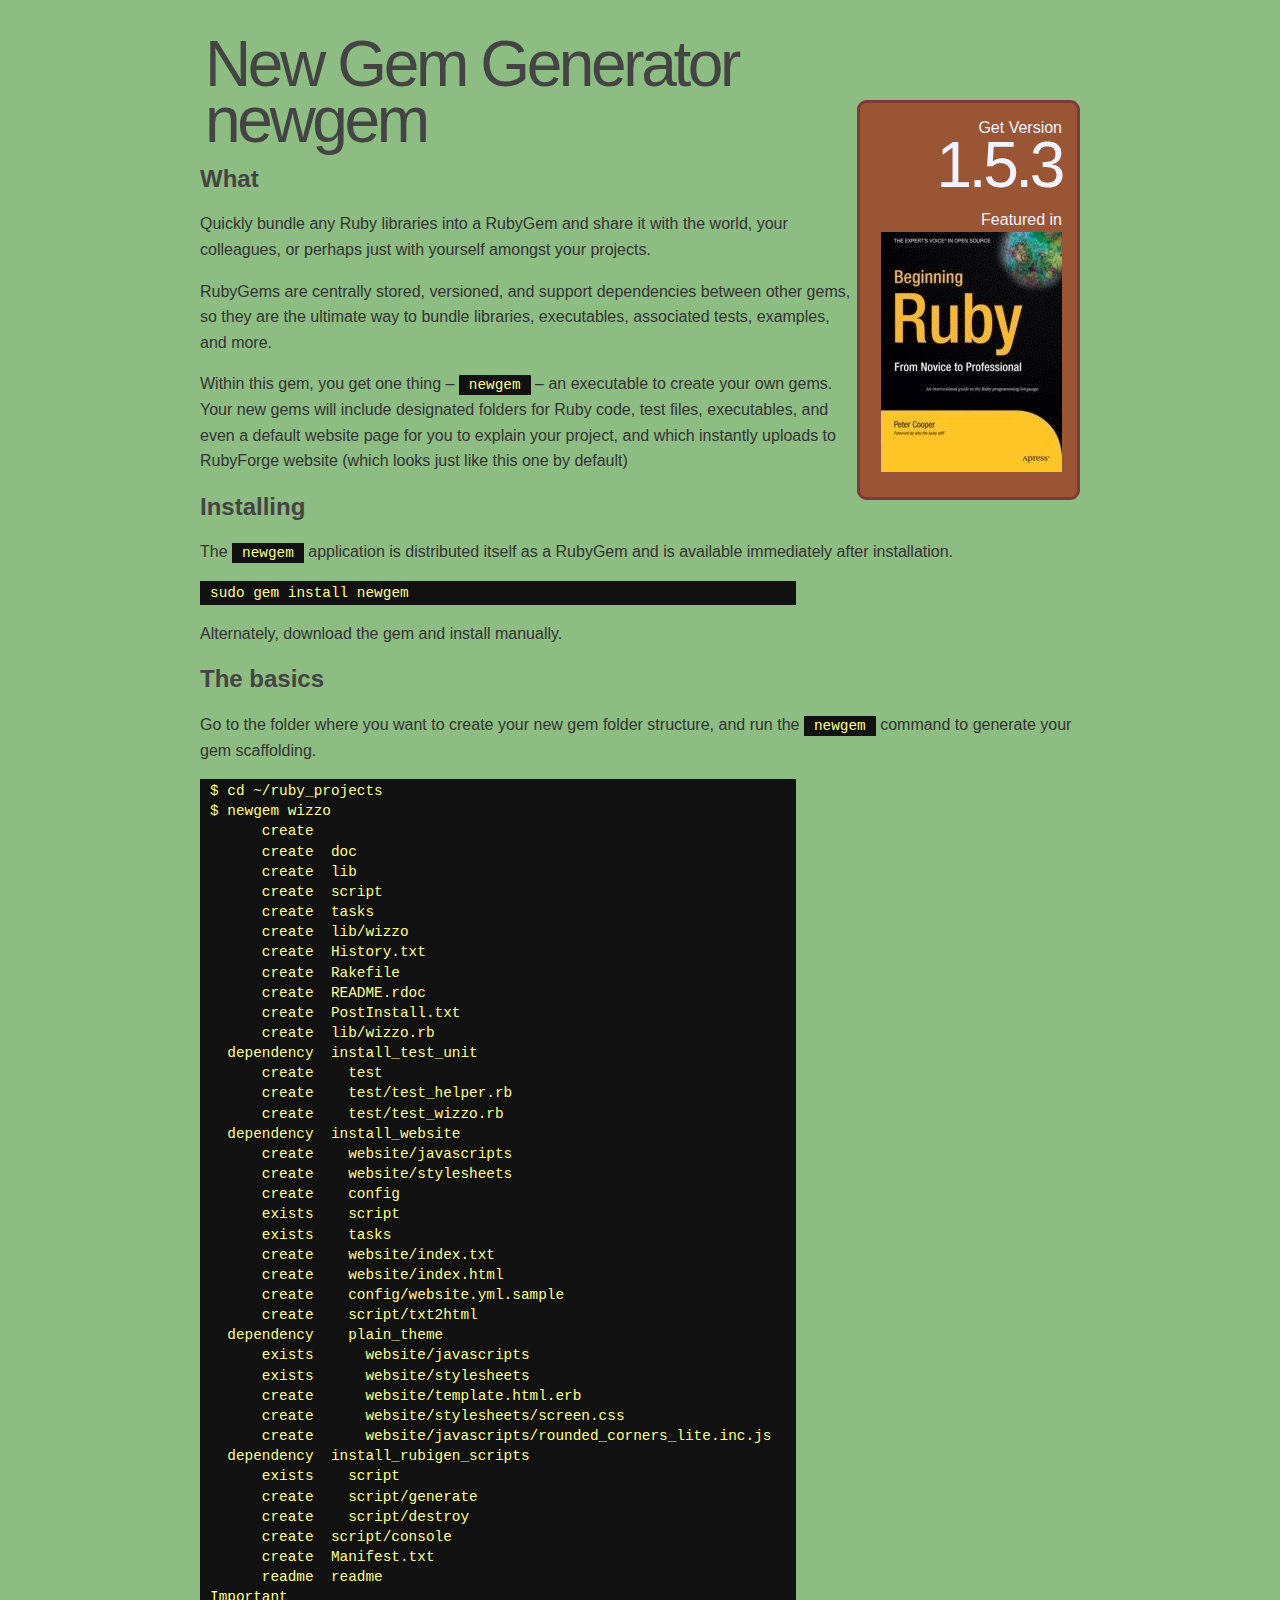
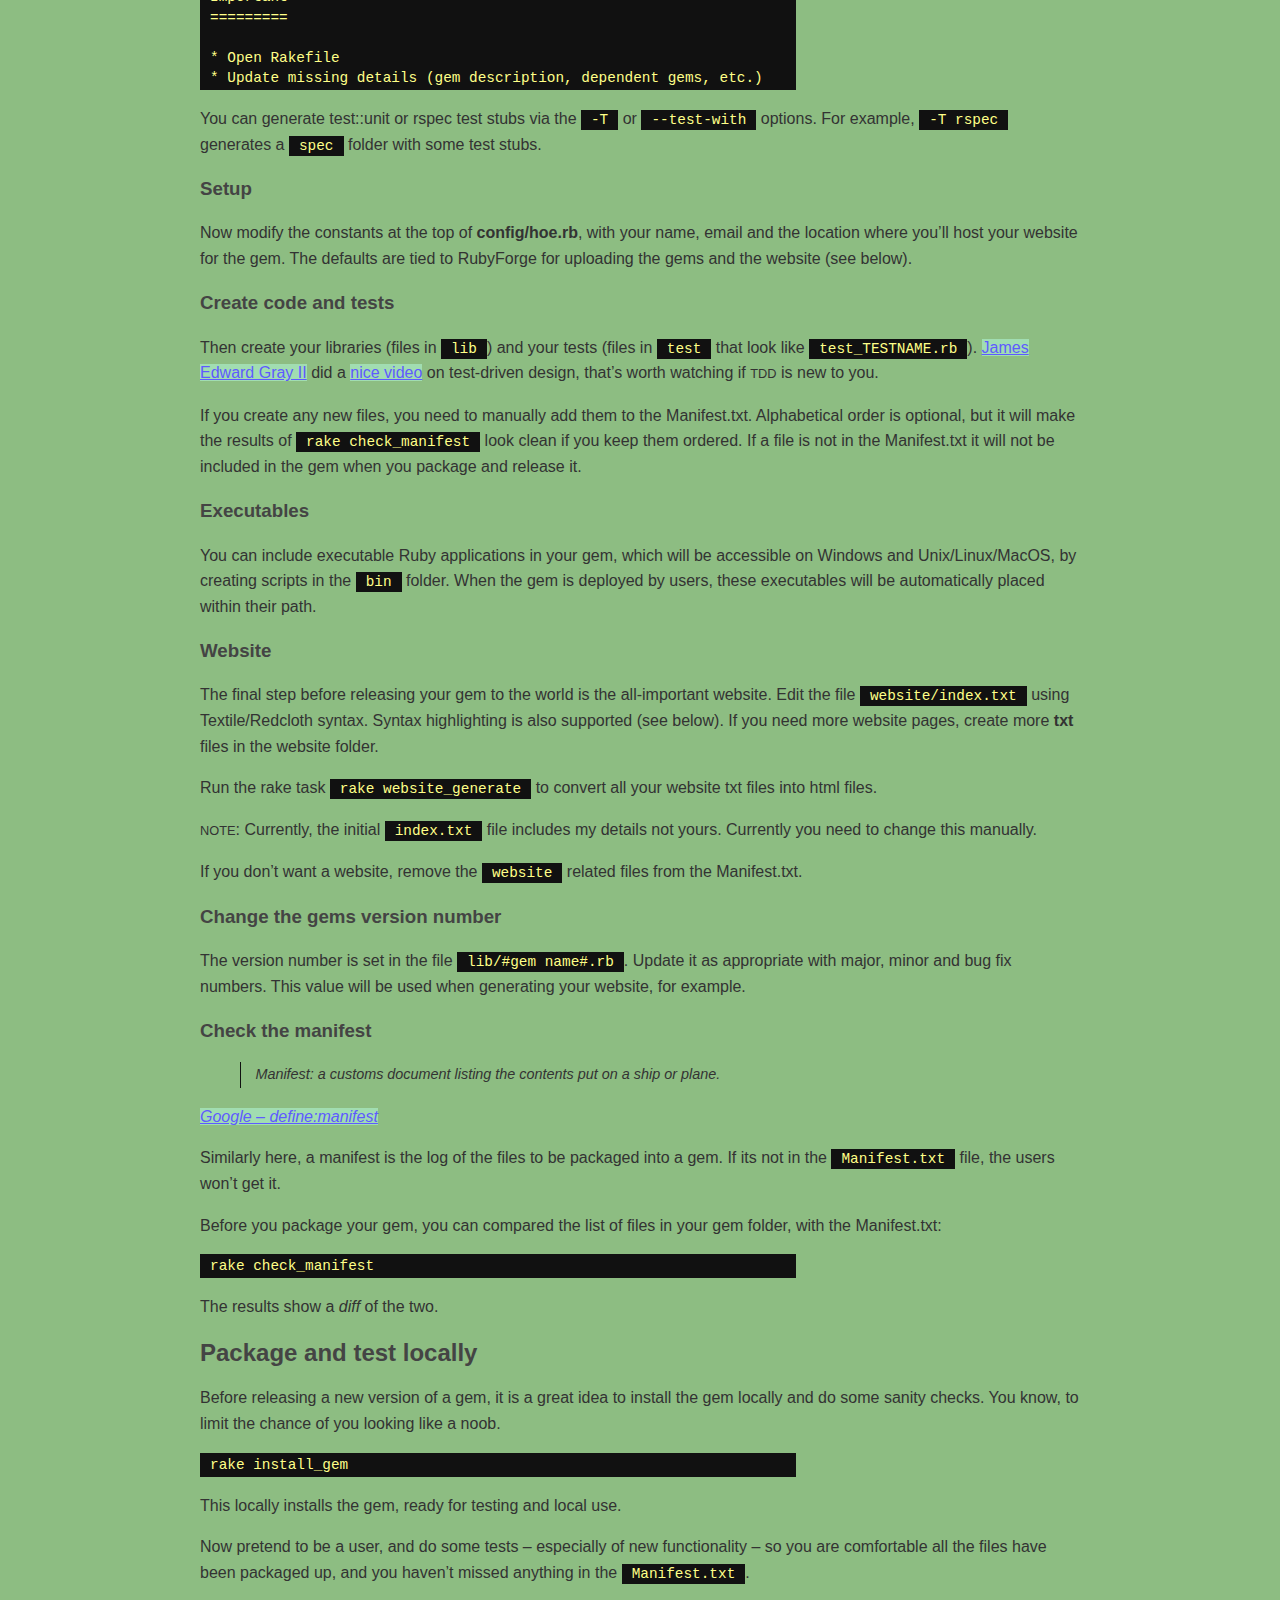
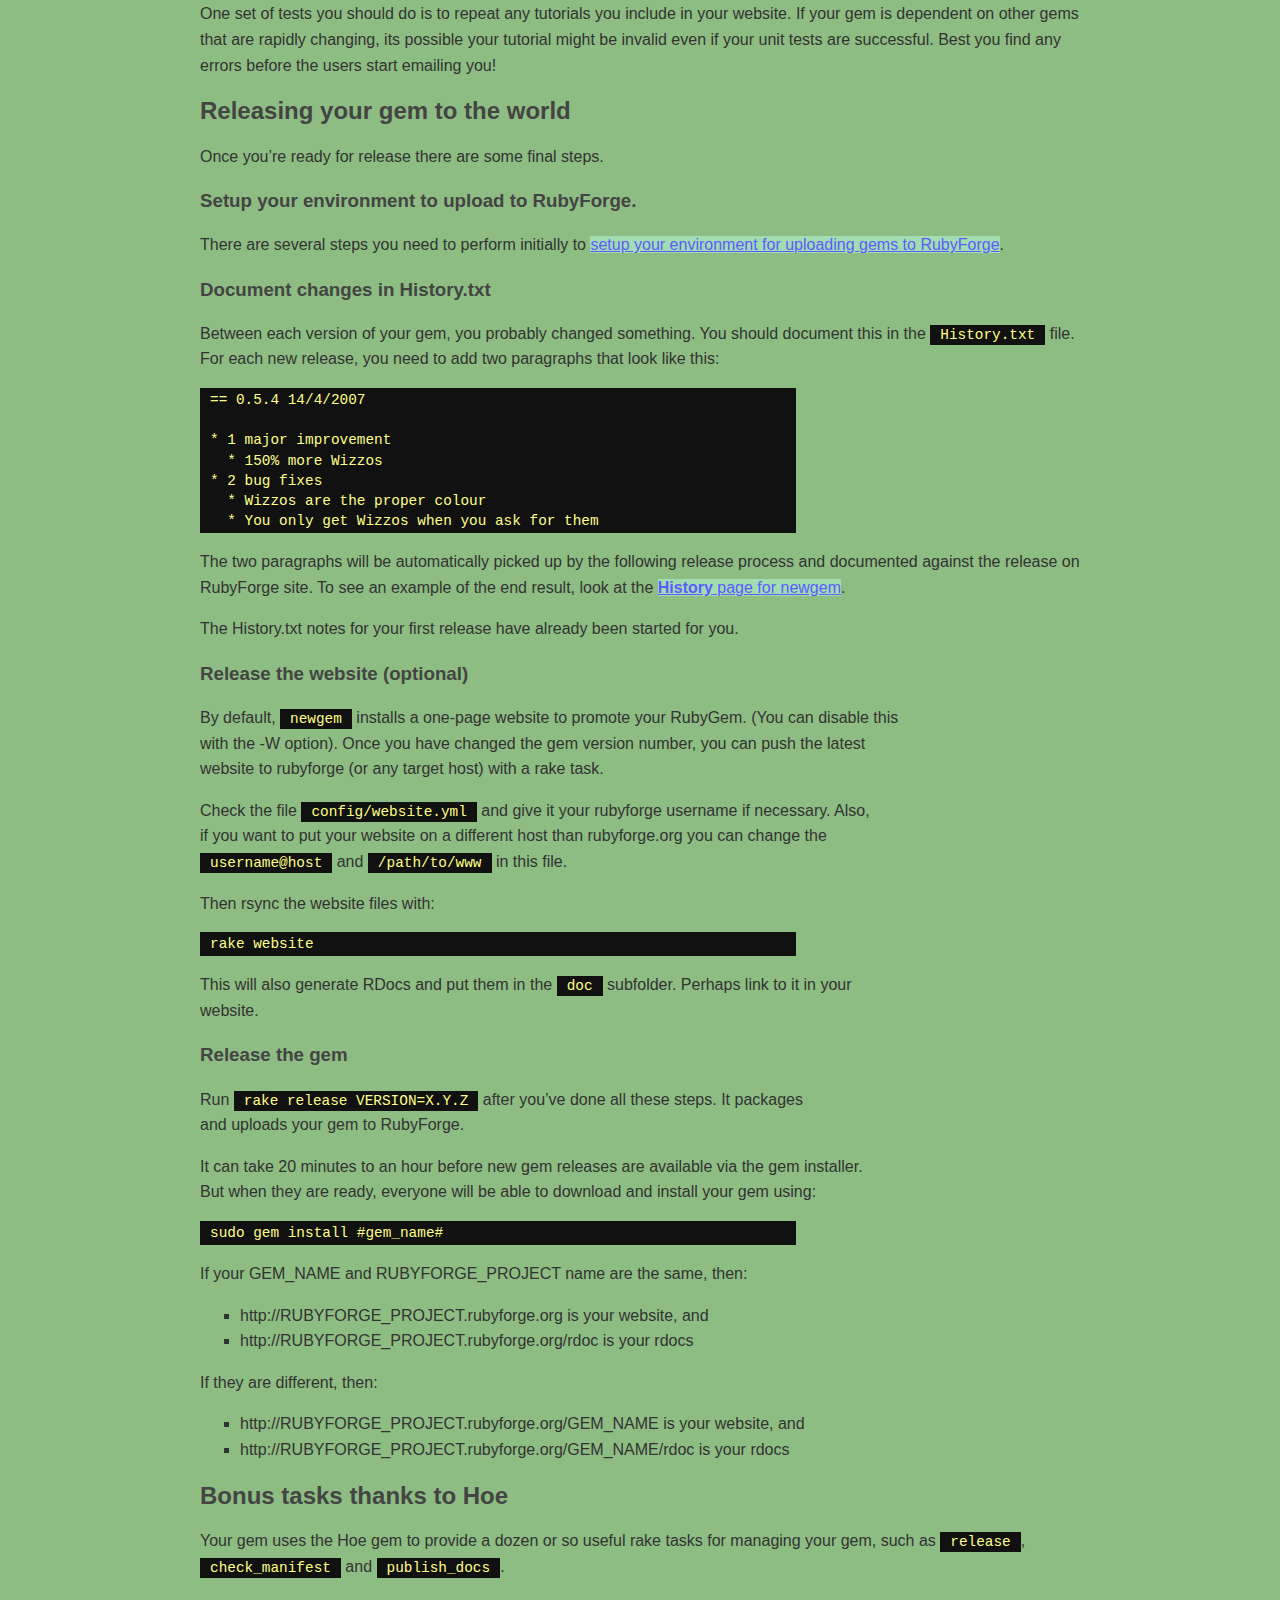
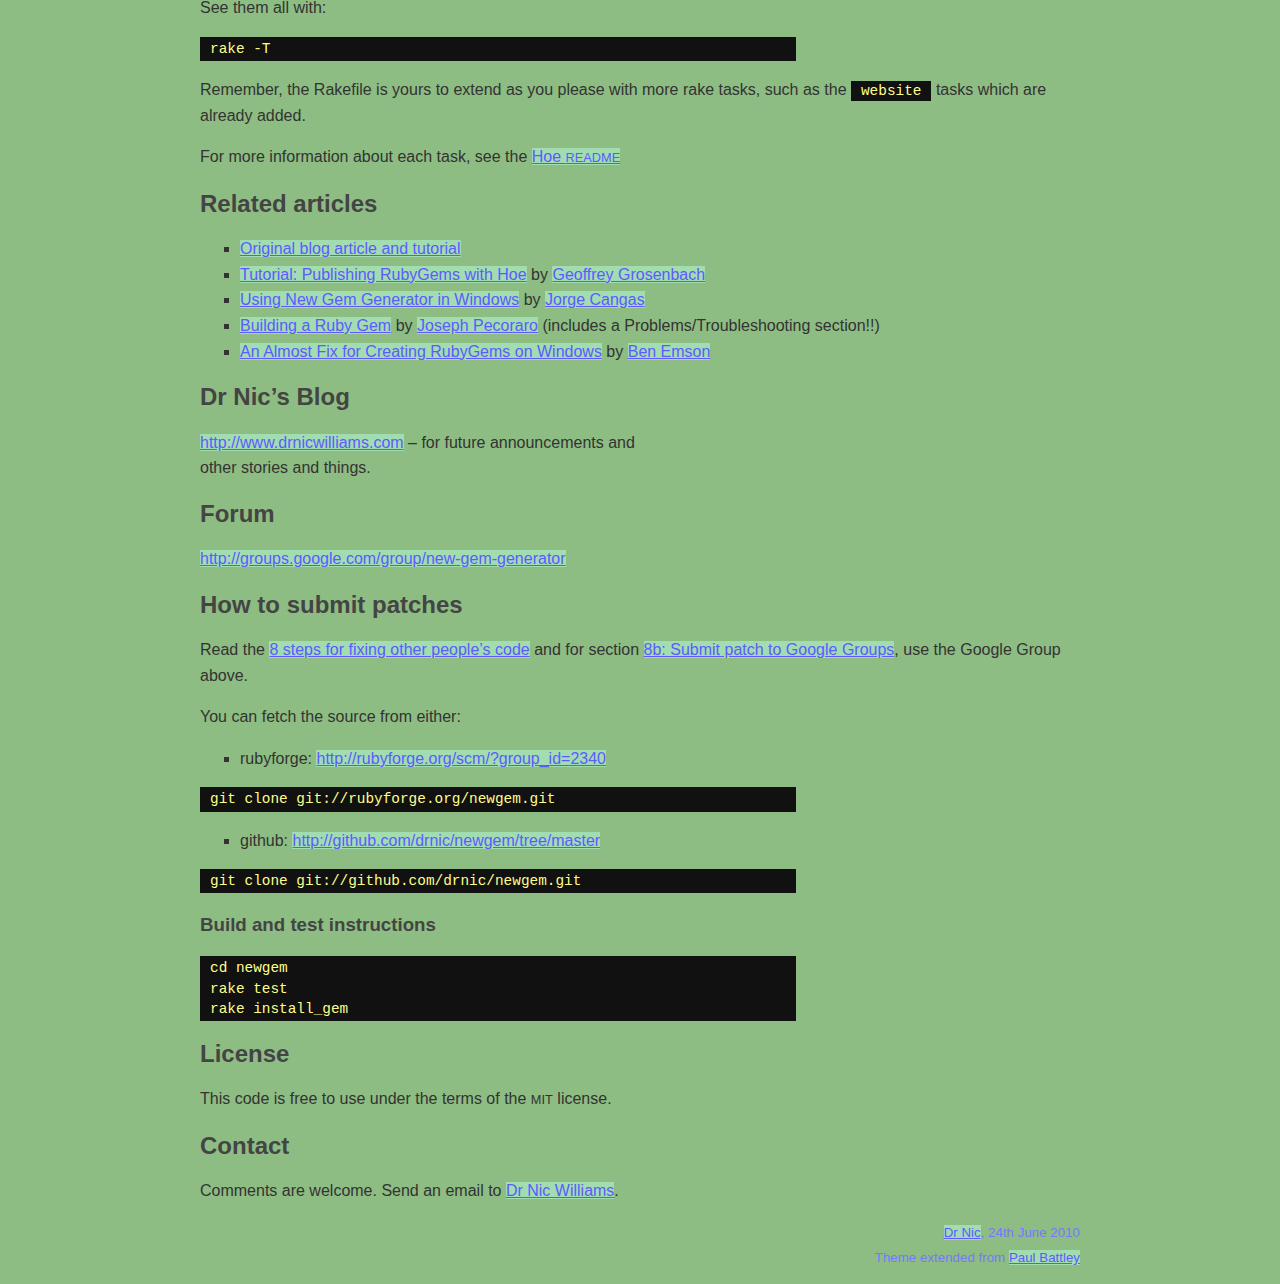
<file: index.html>
<!DOCTYPE html PUBLIC "-//W3C//DTD XHTML 1.0 Strict//EN"
"http://www.w3.org/TR/xhtml1/DTD/xhtml1-strict.dtd">
<html xmlns="http://www.w3.org/1999/xhtml" xml:lang="en" lang="en">
<head>
  <link rel="stylesheet" href="stylesheets/screen.css" type="text/css" media="screen" />
  <meta http-equiv="Content-Type" content="text/html; charset=utf-8" />
  <title>
      New Gem Generator
  </title>
  <script src="javascripts/rounded_corners_lite.inc.js" type="text/javascript"></script>
<style>

</style>
  <script type="text/javascript">
    window.onload = function() {
      settings = {
          tl: { radius: 10 },
          tr: { radius: 10 },
          bl: { radius: 10 },
          br: { radius: 10 },
          antiAlias: true,
          autoPad: true,
          validTags: ["div"]
      }
      var versionBox = new curvyCorners(settings, document.getElementById("version"));
      versionBox.applyCornersToAll();
      
      var twitterBox = new curvyCorners(settings, document.getElementById("twitter_search"));
      twitterBox.applyCornersToAll();
      
    }
  </script>
</head>
<body>
<div id="main">

    <h1>New Gem Generator</h1>
    <div class="sidebar">
    
      <div id="version"> <!--  class="clickable" onclick='document.location = "http://rubyforge.org/projects/newgem"; return true' -->
        <p>Get Version</p>
        <a href="http://rubyforge.org/projects/newgem" class="numbers">1.5.3</a>
        <p>Featured in</p>
        <a  href="http://www.amazon.com/gp/redirect.html?ie=UTF8&location=http%3A%2F%2Fwww.amazon.com%2FBeginning-Ruby-Novice-Professional-Experts%2Fdp%2F1590597664%2F&tag=drnic-20&linkCode=ur2&camp=1789&creative=9325" class="book"><img src="images/beginning-ruby.jpg" /></a>
      </div>
      
    </div>
    <h1>newgem</h1>
<h2>What</h2>
<p>Quickly bundle any Ruby libraries into a RubyGem and share it with the world, your colleagues, or perhaps just with yourself amongst your projects.</p>
<p>RubyGems are centrally stored, versioned, and support dependencies between other gems, so they are the ultimate way to bundle libraries, executables, associated tests, examples, and more.</p>
<p>Within this gem, you get one thing &#8211; <code>newgem</code> &#8211; an executable to create your own gems. Your new gems will include designated folders for Ruby code, test files, executables, and even a default website page for you to explain your project, and which instantly uploads to RubyForge website (which looks just like this one by default)</p>
<h2>Installing</h2>
<p>The <code>newgem</code> application is distributed itself as a RubyGem and is available immediately after installation.</p>
<p><pre class='syntax'><span class="ident">sudo</span> <span class="ident">gem</span> <span class="ident">install</span> <span class="ident">newgem</span></pre></p>
<p>Alternately, download the gem and install manually.</p>
<h2>The basics</h2>
<p>Go to the folder where you want to create your new gem folder structure, and run the <code>newgem</code> command to generate your gem scaffolding.</p>
<pre>$ cd ~/ruby_projects
$ newgem wizzo
      create  
      create  doc
      create  lib
      create  script
      create  tasks
      create  lib/wizzo
      create  History.txt
      create  Rakefile
      create  README.rdoc
      create  PostInstall.txt
      create  lib/wizzo.rb
  dependency  install_test_unit
      create    test
      create    test/test_helper.rb
      create    test/test_wizzo.rb
  dependency  install_website
      create    website/javascripts
      create    website/stylesheets
      create    config
      exists    script
      exists    tasks
      create    website/index.txt
      create    website/index.html
      create    config/website.yml.sample
      create    script/txt2html
  dependency    plain_theme
      exists      website/javascripts
      exists      website/stylesheets
      create      website/template.html.erb
      create      website/stylesheets/screen.css
      create      website/javascripts/rounded_corners_lite.inc.js
  dependency  install_rubigen_scripts
      exists    script
      create    script/generate
      create    script/destroy
      create  script/console
      create  Manifest.txt
      readme  readme
Important
=========

* Open Rakefile
* Update missing details (gem description, dependent gems, etc.)</pre>
<p>You can generate test::unit or rspec test stubs via the <code>-T</code> or <code>--test-with</code> options. For example, <code>-T rspec</code> generates a <code>spec</code> folder with some test stubs.</p>
<h3>Setup</h3>
<p>Now modify the constants at the top of <strong>config/hoe.rb</strong>, with your name, email and the location where you&#8217;ll host your website for the gem. The defaults are tied to RubyForge for uploading the gems and the website (see below).</p>
<h3>Create code and tests</h3>
<p>Then create your libraries (files in <code>lib</code>) and your tests (files in <code>test</code> that look like <code>test_TESTNAME.rb</code>). <a href="http://blog.grayproductions.net/">James Edward Gray II</a> did a <a href="http://macromates.com/screencasts">nice video</a> on test-driven design, that&#8217;s worth watching if <span class="caps">TDD</span> is new to you.</p>
<p>If you create any new files, you need to manually add them to the Manifest.txt. Alphabetical order is optional, but it will make the results of <code>rake check_manifest</code> look clean if you keep them ordered. If a file is not in the Manifest.txt it will not be included in the gem when you package and release it.</p>
<h3>Executables</h3>
<p>You can include executable Ruby applications in your gem, which will be accessible on Windows and Unix/Linux/MacOS, by creating scripts in the <code>bin</code> folder. When the gem is deployed by users, these executables will be automatically placed within their path.</p>
<h3>Website</h3>
<p>The final step before releasing your gem to the world is the all-important website. Edit the file <code>website/index.txt</code> using Textile/Redcloth syntax. Syntax highlighting is also supported (see below). If you need more website pages, create more <strong>txt</strong> files in the website folder.</p>
<p>Run the rake task <code>rake website_generate</code> to convert all your website txt files into html files.</p>
<p><span class="caps">NOTE</span>: Currently, the initial <code>index.txt</code> file includes my details not yours. Currently you need to change this manually.</p>
<p>If you don&#8217;t want a website, remove the <code>website</code> related files from the Manifest.txt.</p>
<h3>Change the gems version number</h3>
<p>The version number is set in the file <code>lib/#gem name#.rb</code>. Update it as appropriate with major, minor and bug fix numbers. This value will be used when generating your website, for example.</p>
<h3>Check the manifest</h3>
<blockquote>Manifest: a customs document listing the contents put on a ship or plane.</blockquote>
<p><cite><a href="http://www.google.com/search?q=define%3Amanifest">Google &#8211; define:manifest</a></cite></p>
<p>Similarly here, a manifest is the log of the files to be packaged into a gem. If its not in the <code>Manifest.txt</code> file, the users won&#8217;t get it.</p>
<p>Before you package your gem, you can compared the list of files in your gem folder, with the Manifest.txt:</p>
<pre>rake check_manifest</pre>
<p>The results show a <em>diff</em> of the two.</p>
<h2>Package and test locally</h2>
<p>Before releasing a new version of a gem, it is a great idea to install the gem locally and do some sanity checks. You know, to limit the chance of you looking like a noob.</p>
<pre>rake install_gem</pre>
<p>This locally installs the gem, ready for testing and local use.</p>
<p>Now pretend to be a user, and do some tests &#8211; especially of new functionality &#8211; so you are comfortable all the files have been packaged up, and you haven&#8217;t missed anything in the <code>Manifest.txt</code>.</p>
<p>One set of tests you should do is to repeat any tutorials you include in your website. If your gem is dependent on other gems that are rapidly changing, its possible your tutorial might be invalid even if your unit tests are successful. Best you find any errors before the users start emailing you!</p>
<h2>Releasing your gem to the world</h2>
<p>Once you&#8217;re ready for release there are some final steps.</p>
<p><a name="setup_rubyforge"></a></p>
<h3>Setup your environment to upload to RubyForge.</h3>
<p>There are several steps you need to perform initially to <a href="rubyforge.html">setup your environment for uploading gems to RubyForge</a>.</p>
<h3>Document changes in History.txt</h3>
<p>Between each version of your gem, you probably changed something. You should document this in the <code>History.txt</code> file. For each new release, you need to add two paragraphs that look like this:</p>
<pre>== 0.5.4 14/4/2007
	
* 1 major improvement
  * 150% more Wizzos
* 2 bug fixes
  * Wizzos are the proper colour
  * You only get Wizzos when you ask for them
</pre>
<p>The two paragraphs will be automatically picked up by the following release process and documented against the release on RubyForge site. To see an example of the end result, look at the <a href="http://newgem.rubyforge.org/rdoc/files/History_txt.html"><strong>History</strong> page for newgem</a>.</p>
<p>The History.txt notes for your first release have already been started for you.</p>
<h3>Release the website (optional)</h3>
<p>By default, <code>newgem</code> installs a one-page website to promote your RubyGem. (You can disable this <br />
with the -W option). Once you have changed the gem version number, you can push the latest<br />
website to rubyforge (or any target host) with a rake task.</p>
<p>Check the file <code>config/website.yml</code> and give it your rubyforge username if necessary. Also, <br />
if you want to put your website on a different host than rubyforge.org you can change the <br />
<code>username@host</code> and <code>/path/to/www</code> in this file.</p>
<p>Then rsync the website files with:</p>
<pre>rake website</pre>
<p>This will also generate RDocs and put them in the <code>doc</code> subfolder. Perhaps link to it in your<br />
website.</p>
<h3>Release the gem</h3>
<p>Run <code>rake release VERSION=X.Y.Z</code> after you&#8217;ve done all these steps. It packages <br />
and uploads your gem to RubyForge.</p>
<p>It can take 20 minutes to an hour before new gem releases are available via the gem installer. <br />
But when they are ready, everyone will be able to download and install your gem using:</p>
<pre>sudo gem install #gem_name#</pre>
<p>If your GEM_NAME and RUBYFORGE_PROJECT name are the same, then:</p>
<ul>
	<li>http://RUBYFORGE_PROJECT.rubyforge.org is your website, and</li>
	<li>http://RUBYFORGE_PROJECT.rubyforge.org/rdoc is your rdocs</li>
</ul>
<p>If they are different, then:</p>
<ul>
	<li>http://RUBYFORGE_PROJECT.rubyforge.org/GEM_NAME is your website, and</li>
	<li>http://RUBYFORGE_PROJECT.rubyforge.org/GEM_NAME/rdoc is your rdocs</li>
</ul>
<h2>Bonus tasks thanks to Hoe</h2>
<p>Your gem uses the Hoe gem to provide a dozen or so useful rake tasks for managing your gem, such as <code>release</code>, <code>check_manifest</code> and <code>publish_docs</code>.</p>
<p>See them all with:</p>
<pre>rake -T</pre>
<p>Remember, the Rakefile is yours to extend as you please with more rake tasks, such as the <code>website</code> tasks which are already added.</p>
<p>For more information about each task, see the <a href="http://seattlerb.rubyforge.org/hoe/">Hoe <span class="caps">README</span></a></p>
<h2>Related articles</h2>
<ul>
	<li><a href="http://drnicwilliams.com/2006/10/11/generating-new-gems/">Original blog article and tutorial</a></li>
	<li><a href="http://nubyonrails.com/articles/2007/06/15/tutorial-publishing-rubygems-with-hoe">Tutorial: Publishing RubyGems with Hoe</a> by <a href="http://geoffreygrosenbach.com/">Geoffrey Grosenbach</a></li>
	<li><a href="http://codeconversations.blogspot.com/2007/07/using-new-gem-generator-in-windows_8009.html">Using New Gem Generator in Windows</a> by <a href="http://codeconversations.blogspot.com/">Jorge Cangas</a></li>
	<li><a href="http://bogojoker.com/blog/2008/05/building-a-ruby-gem/">Building a Ruby Gem</a> by <a href="http://bogojoker.com/">Joseph Pecoraro</a> (includes a Problems/Troubleshooting section!!)</li>
	<li><a href="http://blog.emson.co.uk/2008/06/an-almost-fix-for-creating-rubygems-on-windows/">An Almost Fix for Creating RubyGems on Windows</a> by <a href="http://blog.emson.co.uk/">Ben Emson</a></li>
</ul>
<h2>Dr Nic&#8217;s Blog</h2>
<p><a href="http://www.drnicwilliams.com">http://www.drnicwilliams.com</a> &#8211; for future announcements and<br />
other stories and things.</p>
<h2>Forum</h2>
<p><a href="http://groups.google.com/group/new-gem-generator">http://groups.google.com/group/new-gem-generator</a></p>
<h2>How to submit patches</h2>
<p>Read the <a href="http://drnicwilliams.com/2007/06/01/8-steps-for-fixing-other-peoples-code/">8 steps for fixing other people&#8217;s code</a> and for section <a href="http://drnicwilliams.com/2007/06/01/8-steps-for-fixing-other-peoples-code/#8b-google-groups">8b: Submit patch to Google Groups</a>, use the Google Group above.</p>
<p>You can fetch the source from either:</p>
<ul>
	<li>rubyforge: <a href="http://rubyforge.org/scm/?group_id=2340">http://rubyforge.org/scm/?group_id=2340</a></li>
</ul>
<pre>git clone git://rubyforge.org/newgem.git</pre>
<ul>
	<li>github: <a href="http://github.com/drnic/newgem/tree/master">http://github.com/drnic/newgem/tree/master</a></li>
</ul>
<pre>git clone git://github.com/drnic/newgem.git</pre>
<h3>Build and test instructions</h3>
<pre>cd newgem
rake test
rake install_gem</pre>
<h2>License</h2>
<p>This code is free to use under the terms of the <span class="caps">MIT</span> license.</p>
<h2>Contact</h2>
<p>Comments are welcome. Send an email to <a href="mailto:drnicwilliams@gmail.com">Dr Nic Williams</a>.</p>
    <p class="coda">
      <a href="mailto:drnicwilliams@gmail.com">Dr Nic</a>, 24th June 2010<br>
      Theme extended from <a href="http://rb2js.rubyforge.org/">Paul Battley</a>
    </p>
</div>

<script type="text/javascript">
var gaJsHost = (("https:" == document.location.protocol) ? "https://ssl." : "http://www.");
document.write(unescape("%3Cscript src='" + gaJsHost + "google-analytics.com/ga.js' type='text/javascript'%3E%3C/script%3E"));
</script>
<script type="text/javascript">
var pageTracker = _gat._getTracker("UA-567811-9");
pageTracker._initData();
pageTracker._trackPageview();
</script>

</body>
</html>
</file>
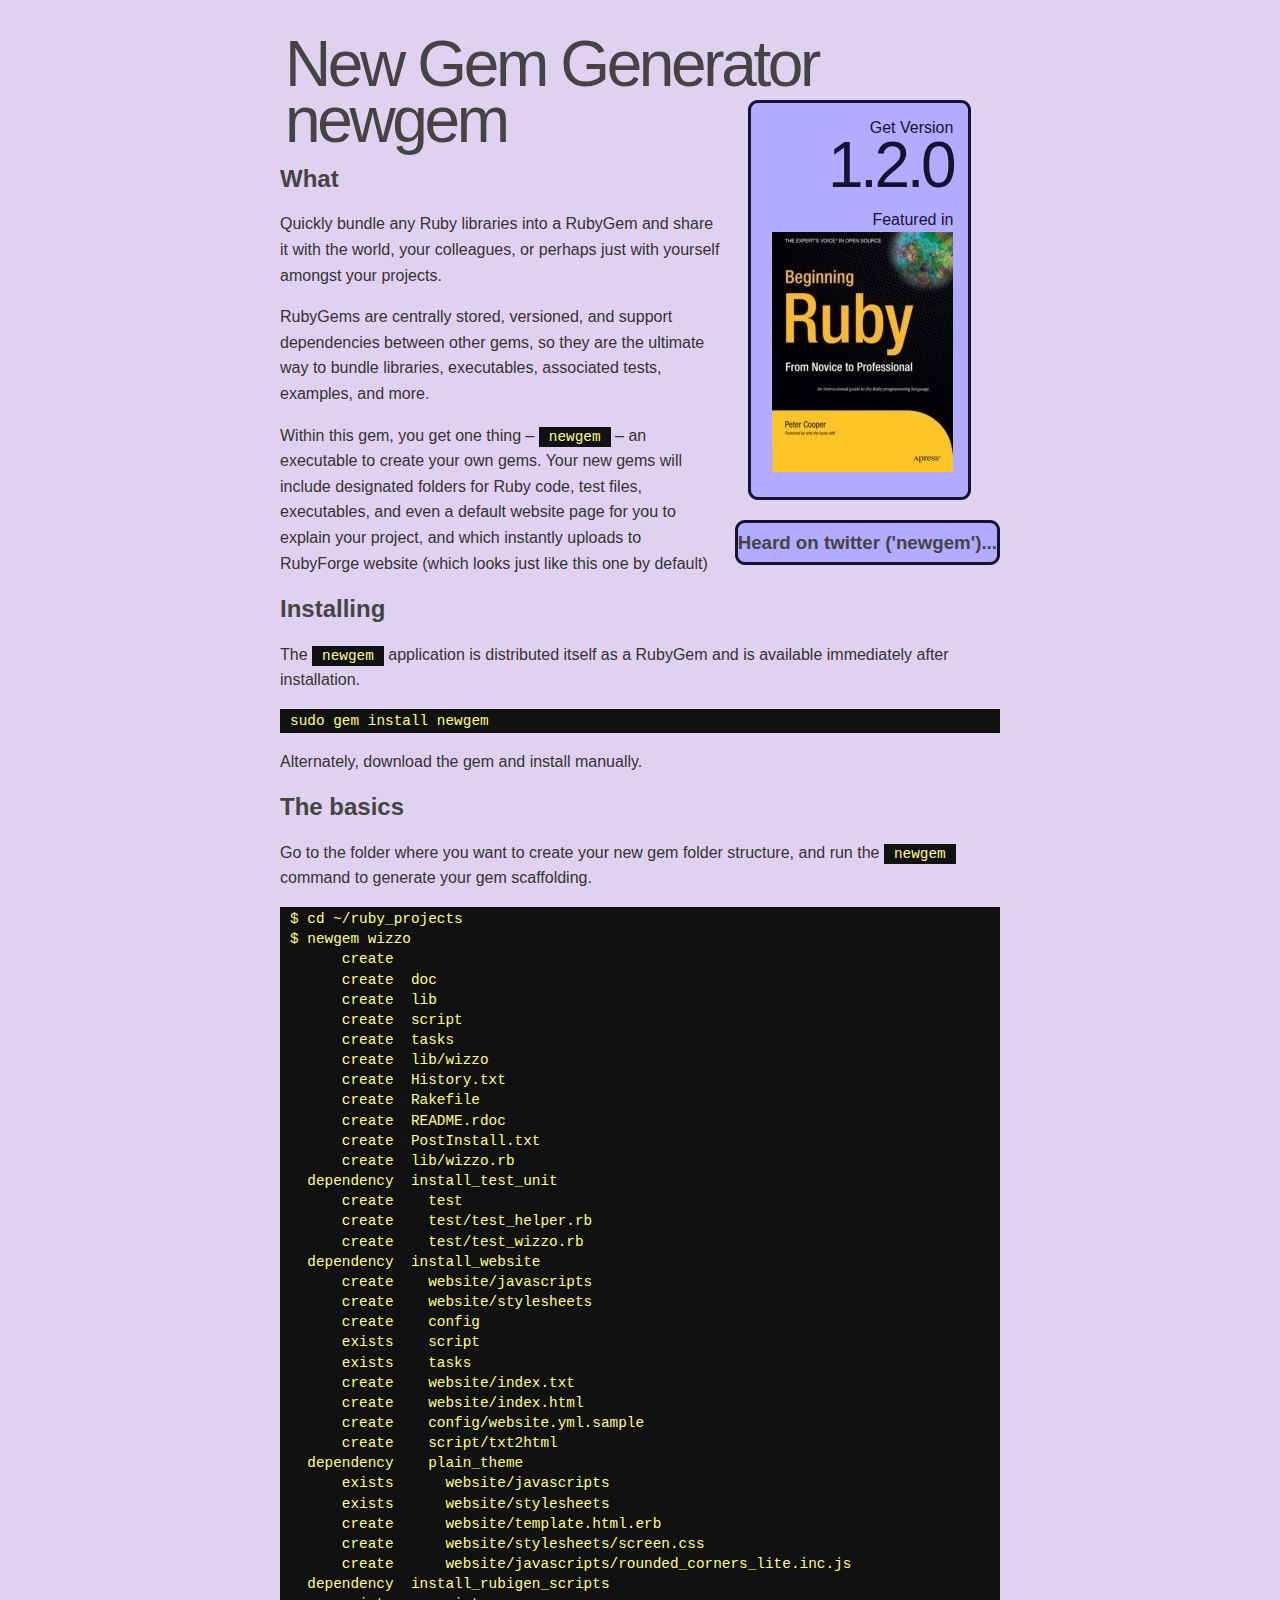
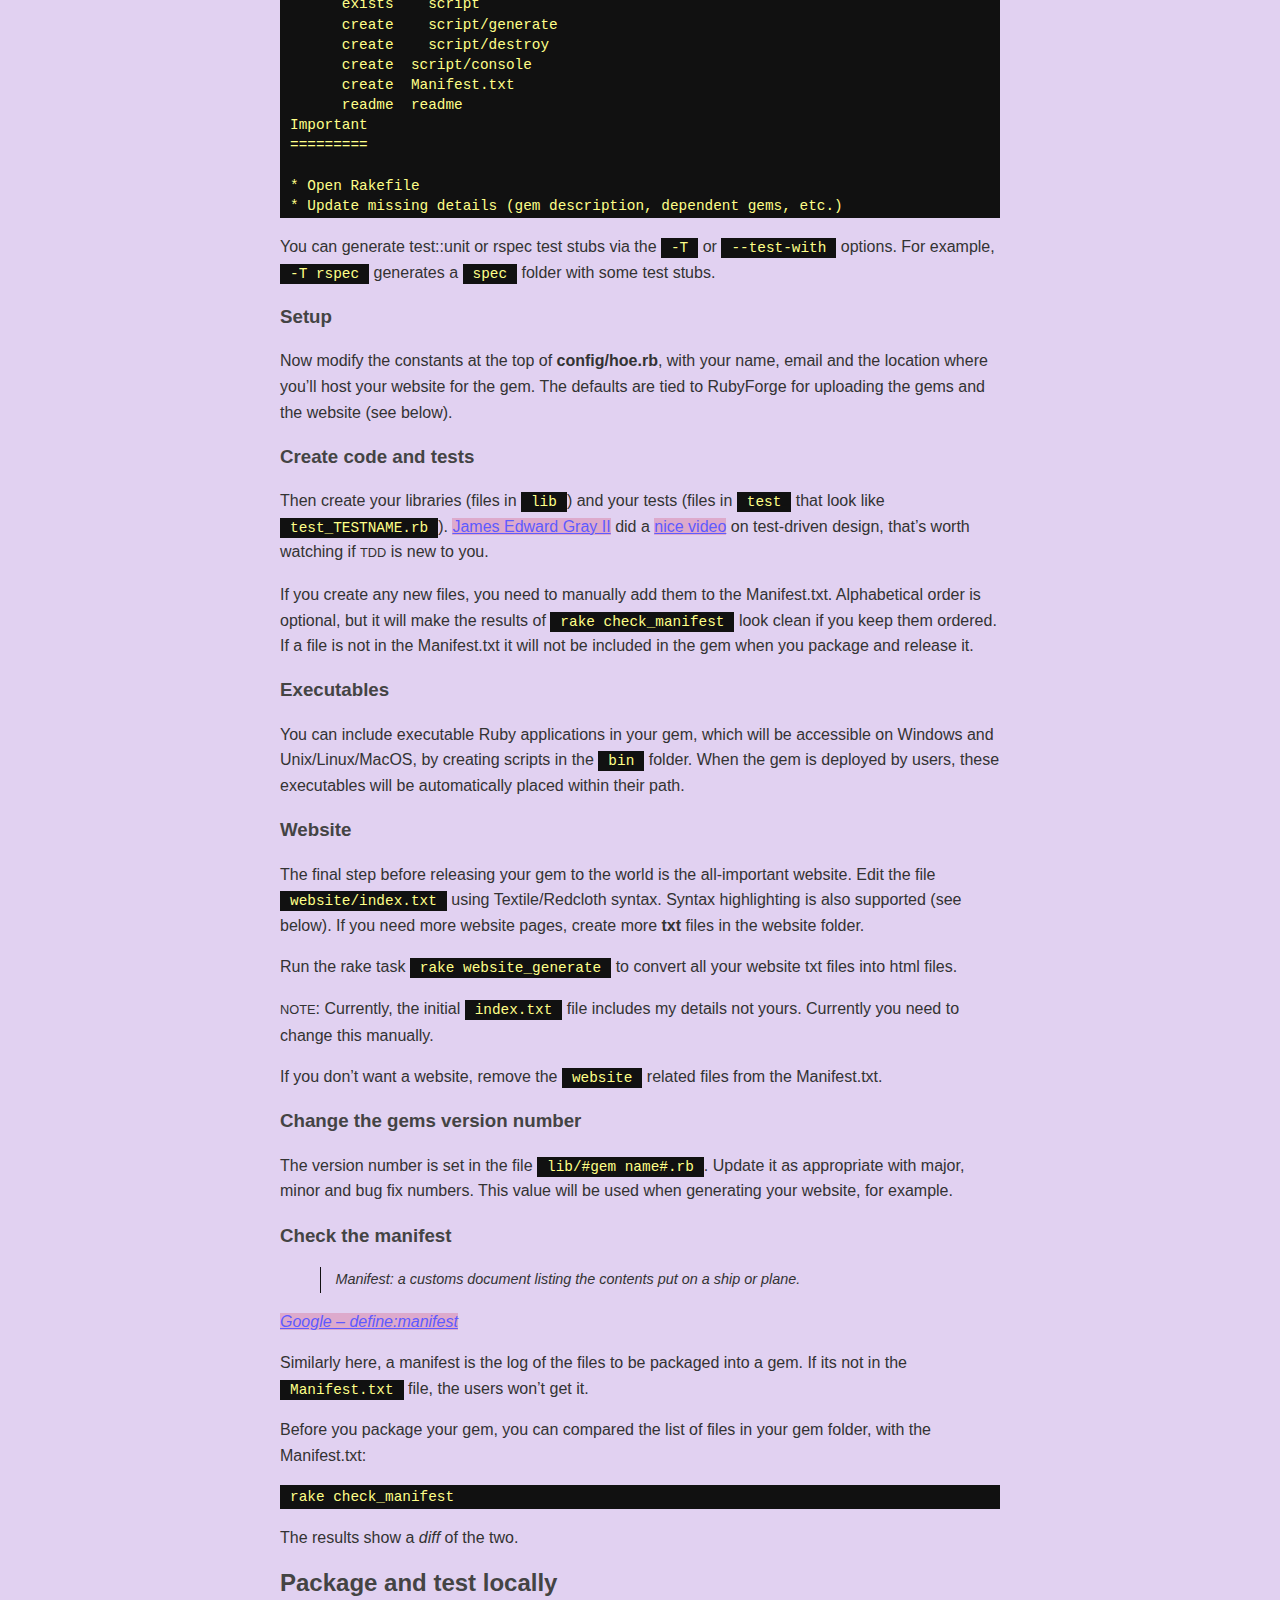
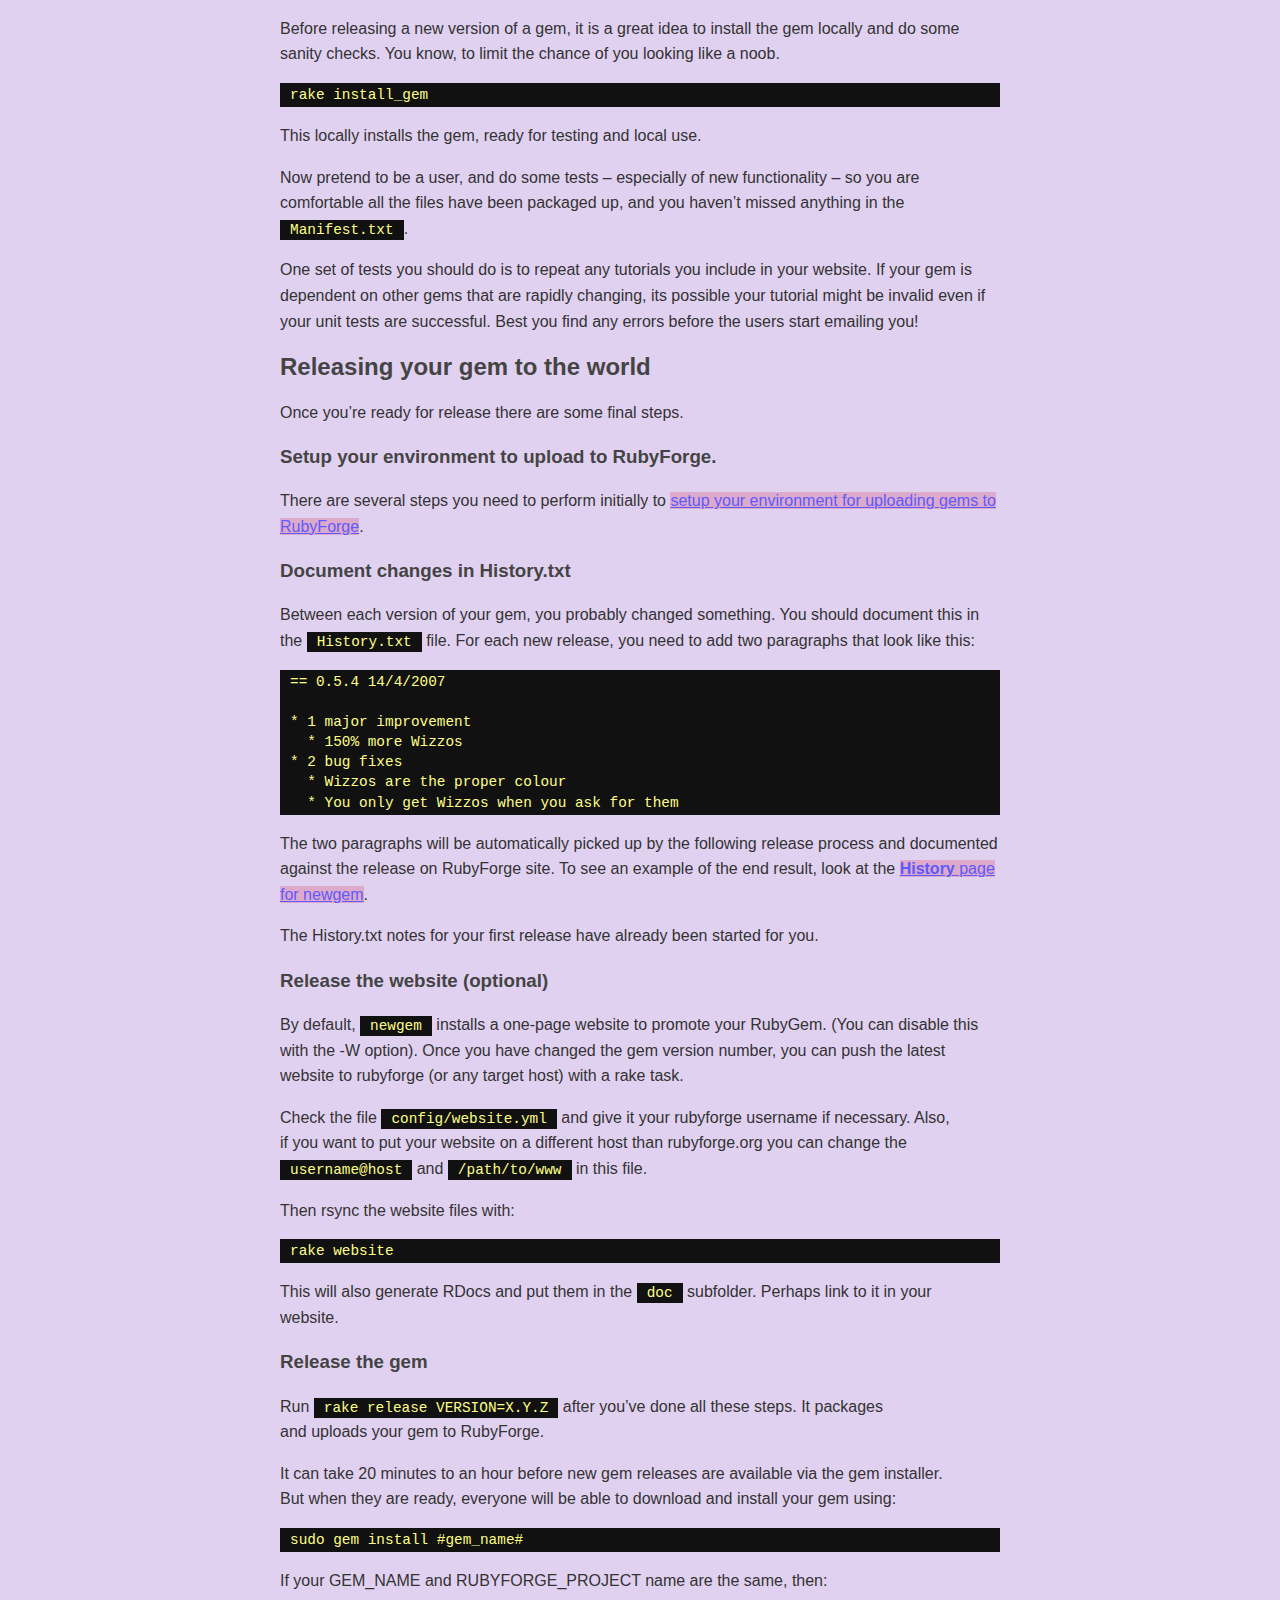
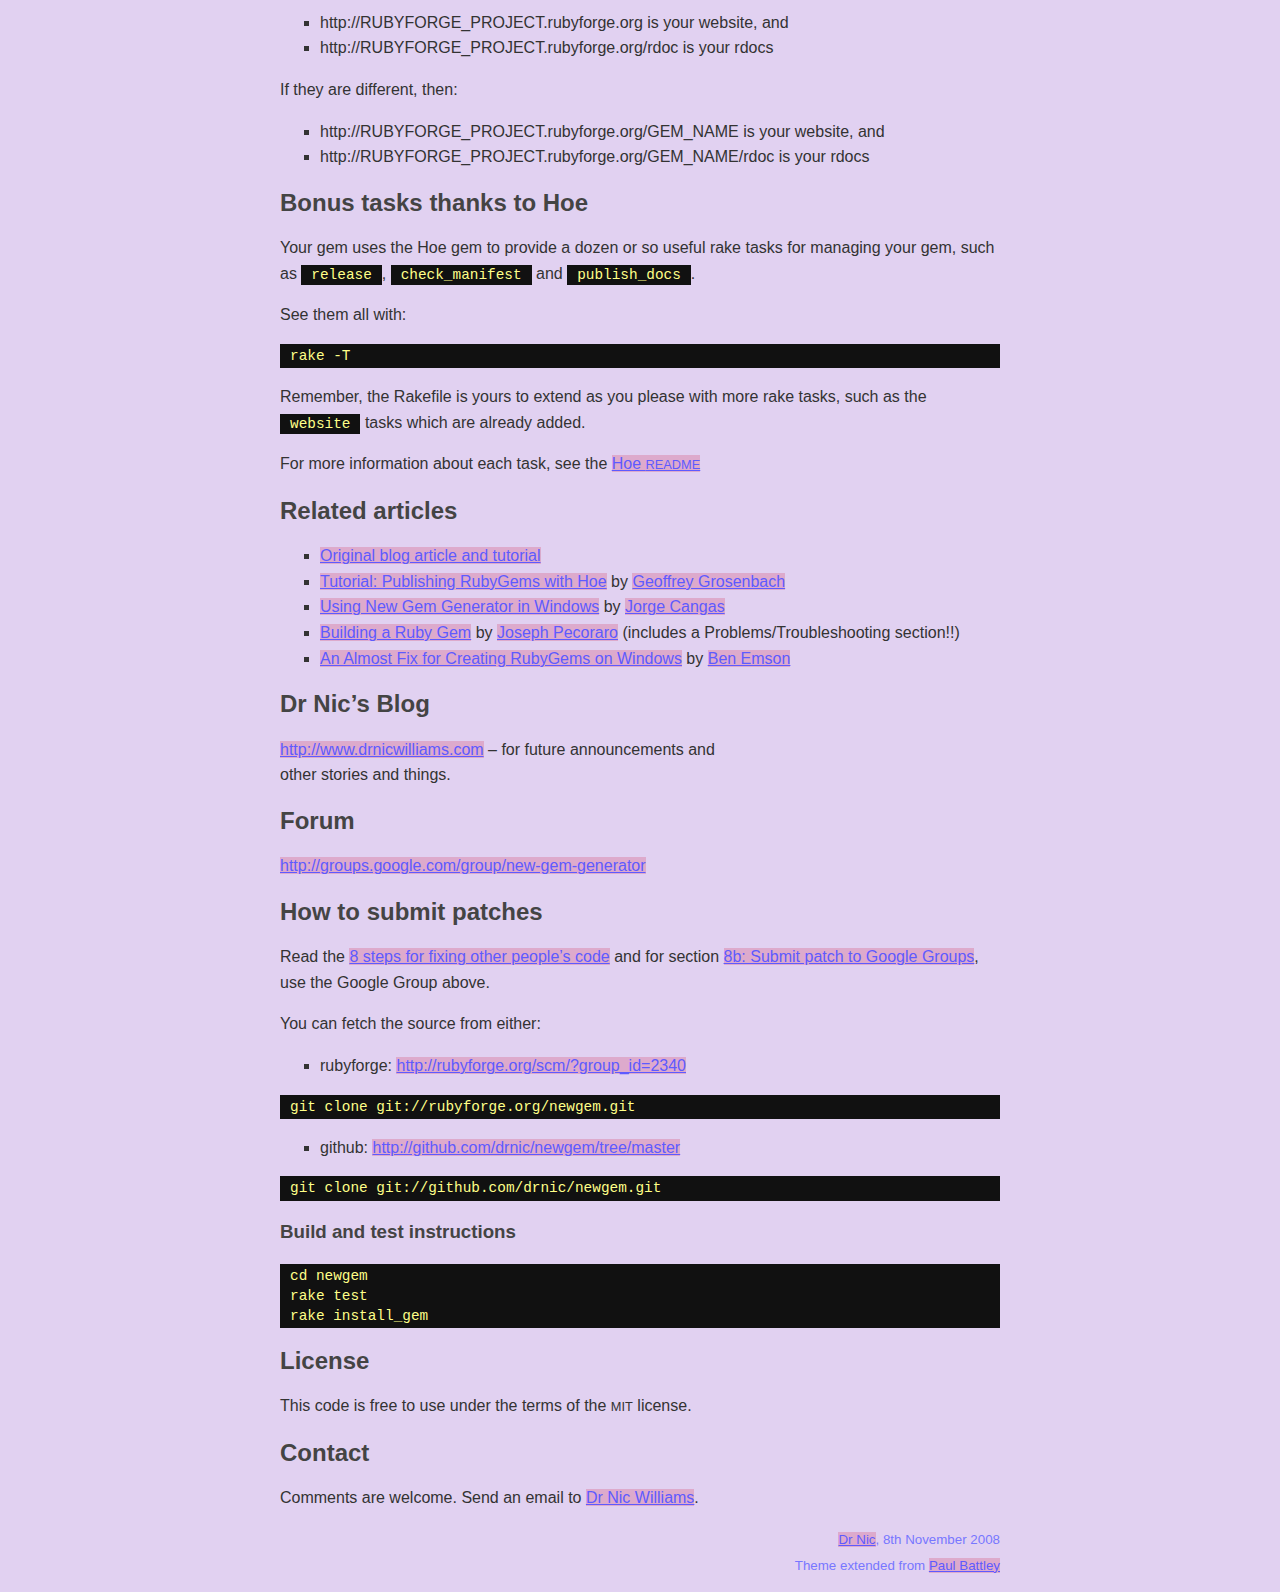
<file: website/index.html>
<!DOCTYPE html PUBLIC "-//W3C//DTD XHTML 1.0 Strict//EN"
"http://www.w3.org/TR/xhtml1/DTD/xhtml1-strict.dtd">
<html xmlns="http://www.w3.org/1999/xhtml" xml:lang="en" lang="en">
<head>
  <link rel="stylesheet" href="stylesheets/screen.css" type="text/css" media="screen" />
  <meta http-equiv="Content-Type" content="text/html; charset=utf-8" />
  <title>
      New Gem Generator
  </title>
  <script src="javascripts/rounded_corners_lite.inc.js" type="text/javascript"></script>
<style>

</style>
  <script type="text/javascript">
    window.onload = function() {
      settings = {
          tl: { radius: 10 },
          tr: { radius: 10 },
          bl: { radius: 10 },
          br: { radius: 10 },
          antiAlias: true,
          autoPad: true,
          validTags: ["div"]
      }
      var versionBox = new curvyCorners(settings, document.getElementById("version"));
      versionBox.applyCornersToAll();
      
      var twitterBox = new curvyCorners(settings, document.getElementById("twitter_search"));
      twitterBox.applyCornersToAll();
      
    }
  </script>
</head>
<body>
<div id="main">

    <h1>New Gem Generator</h1>
    <div class="sidebar">
    
      <div id="version"> <!--  class="clickable" onclick='document.location = "http://rubyforge.org/projects/newgem"; return true' -->
        <p>Get Version</p>
        <a href="http://rubyforge.org/projects/newgem" class="numbers">1.2.0</a>
        <p>Featured in</p>
        <a  href="http://www.amazon.com/gp/redirect.html?ie=UTF8&location=http%3A%2F%2Fwww.amazon.com%2FBeginning-Ruby-Novice-Professional-Experts%2Fdp%2F1590597664%2F&tag=drnic-20&linkCode=ur2&camp=1789&creative=9325" class="book"><img src="images/beginning-ruby.jpg" /></a>
      </div>
      
      <div id="twitter_search">
        <h3>Heard on twitter ('newgem')...</h3>
        <!-- HELP FILE -  http://twitterwidget.jazzychad.com/tw/ -->
        <script language           = "javascript">
        	var jtw_search            = 'newgem';
        	var jtw_widget_background = '9A5535';
        	var jtw_widget_border     = '0';
        	var jtw_tweet_textcolor   = '141331';
          var jtw_tweet_background  = '9A5535';
          var jtw_tweet_border      = '0px';
        </script>
        <script src="http://twitterwidget.jazzychad.com/tw/searchwidget.js" type="text/javascript"></script>
      </div>
    </div>
    <h1>newgem</h1>
<h2>What</h2>
<p>Quickly bundle any Ruby libraries into a RubyGem and share it with the world, your colleagues, or perhaps just with yourself amongst your projects.</p>
<p>RubyGems are centrally stored, versioned, and support dependencies between other gems, so they are the ultimate way to bundle libraries, executables, associated tests, examples, and more.</p>
<p>Within this gem, you get one thing &#8211; <code>newgem</code> &#8211; an executable to create your own gems. Your new gems will include designated folders for Ruby code, test files, executables, and even a default website page for you to explain your project, and which instantly uploads to RubyForge website (which looks just like this one by default)</p>
<h2>Installing</h2>
<p>The <code>newgem</code> application is distributed itself as a RubyGem and is available immediately after installation.</p>
<p><pre class='syntax'><span class="ident">sudo</span> <span class="ident">gem</span> <span class="ident">install</span> <span class="ident">newgem</span></pre></p>
<p>Alternately, download the gem and install manually.</p>
<h2>The basics</h2>
<p>Go to the folder where you want to create your new gem folder structure, and run the <code>newgem</code> command to generate your gem scaffolding.</p>
<pre>$ cd ~/ruby_projects
$ newgem wizzo
      create  
      create  doc
      create  lib
      create  script
      create  tasks
      create  lib/wizzo
      create  History.txt
      create  Rakefile
      create  README.rdoc
      create  PostInstall.txt
      create  lib/wizzo.rb
  dependency  install_test_unit
      create    test
      create    test/test_helper.rb
      create    test/test_wizzo.rb
  dependency  install_website
      create    website/javascripts
      create    website/stylesheets
      create    config
      exists    script
      exists    tasks
      create    website/index.txt
      create    website/index.html
      create    config/website.yml.sample
      create    script/txt2html
  dependency    plain_theme
      exists      website/javascripts
      exists      website/stylesheets
      create      website/template.html.erb
      create      website/stylesheets/screen.css
      create      website/javascripts/rounded_corners_lite.inc.js
  dependency  install_rubigen_scripts
      exists    script
      create    script/generate
      create    script/destroy
      create  script/console
      create  Manifest.txt
      readme  readme
Important
=========

* Open Rakefile
* Update missing details (gem description, dependent gems, etc.)</pre>
<p>You can generate test::unit or rspec test stubs via the <code>-T</code> or <code>--test-with</code> options. For example, <code>-T rspec</code> generates a <code>spec</code> folder with some test stubs.</p>
<h3>Setup</h3>
<p>Now modify the constants at the top of <strong>config/hoe.rb</strong>, with your name, email and the location where you&#8217;ll host your website for the gem. The defaults are tied to RubyForge for uploading the gems and the website (see below).</p>
<h3>Create code and tests</h3>
<p>Then create your libraries (files in <code>lib</code>) and your tests (files in <code>test</code> that look like <code>test_TESTNAME.rb</code>). <a href="http://blog.grayproductions.net/">James Edward Gray II</a> did a <a href="http://macromates.com/screencasts">nice video</a> on test-driven design, that&#8217;s worth watching if <span class="caps">TDD</span> is new to you.</p>
<p>If you create any new files, you need to manually add them to the Manifest.txt. Alphabetical order is optional, but it will make the results of <code>rake check_manifest</code> look clean if you keep them ordered. If a file is not in the Manifest.txt it will not be included in the gem when you package and release it.</p>
<h3>Executables</h3>
<p>You can include executable Ruby applications in your gem, which will be accessible on Windows and Unix/Linux/MacOS, by creating scripts in the <code>bin</code> folder. When the gem is deployed by users, these executables will be automatically placed within their path.</p>
<h3>Website</h3>
<p>The final step before releasing your gem to the world is the all-important website. Edit the file <code>website/index.txt</code> using Textile/Redcloth syntax. Syntax highlighting is also supported (see below). If you need more website pages, create more <strong>txt</strong> files in the website folder.</p>
<p>Run the rake task <code>rake website_generate</code> to convert all your website txt files into html files.</p>
<p><span class="caps">NOTE</span>: Currently, the initial <code>index.txt</code> file includes my details not yours. Currently you need to change this manually.</p>
<p>If you don&#8217;t want a website, remove the <code>website</code> related files from the Manifest.txt.</p>
<h3>Change the gems version number</h3>
<p>The version number is set in the file <code>lib/#gem name#.rb</code>. Update it as appropriate with major, minor and bug fix numbers. This value will be used when generating your website, for example.</p>
<h3>Check the manifest</h3>
<blockquote>Manifest: a customs document listing the contents put on a ship or plane.</blockquote>
<p><cite><a href="http://www.google.com/search?q=define%3Amanifest">Google &#8211; define:manifest</a></cite></p>
<p>Similarly here, a manifest is the log of the files to be packaged into a gem. If its not in the <code>Manifest.txt</code> file, the users won&#8217;t get it.</p>
<p>Before you package your gem, you can compared the list of files in your gem folder, with the Manifest.txt:</p>
<pre>rake check_manifest</pre>
<p>The results show a <em>diff</em> of the two.</p>
<h2>Package and test locally</h2>
<p>Before releasing a new version of a gem, it is a great idea to install the gem locally and do some sanity checks. You know, to limit the chance of you looking like a noob.</p>
<pre>rake install_gem</pre>
<p>This locally installs the gem, ready for testing and local use.</p>
<p>Now pretend to be a user, and do some tests &#8211; especially of new functionality &#8211; so you are comfortable all the files have been packaged up, and you haven&#8217;t missed anything in the <code>Manifest.txt</code>.</p>
<p>One set of tests you should do is to repeat any tutorials you include in your website. If your gem is dependent on other gems that are rapidly changing, its possible your tutorial might be invalid even if your unit tests are successful. Best you find any errors before the users start emailing you!</p>
<h2>Releasing your gem to the world</h2>
<p>Once you&#8217;re ready for release there are some final steps.</p>
<p><a name="setup_rubyforge"></a></p>
<h3>Setup your environment to upload to RubyForge.</h3>
<p>There are several steps you need to perform initially to <a href="rubyforge.html">setup your environment for uploading gems to RubyForge</a>.</p>
<h3>Document changes in History.txt</h3>
<p>Between each version of your gem, you probably changed something. You should document this in the <code>History.txt</code> file. For each new release, you need to add two paragraphs that look like this:</p>
<pre>== 0.5.4 14/4/2007
	
* 1 major improvement
  * 150% more Wizzos
* 2 bug fixes
  * Wizzos are the proper colour
  * You only get Wizzos when you ask for them
</pre>
<p>The two paragraphs will be automatically picked up by the following release process and documented against the release on RubyForge site. To see an example of the end result, look at the <a href="http://newgem.rubyforge.org/rdoc/files/History_txt.html"><strong>History</strong> page for newgem</a>.</p>
<p>The History.txt notes for your first release have already been started for you.</p>
<h3>Release the website (optional)</h3>
<p>By default, <code>newgem</code> installs a one-page website to promote your RubyGem. (You can disable this <br />
with the -W option). Once you have changed the gem version number, you can push the latest<br />
website to rubyforge (or any target host) with a rake task.</p>
<p>Check the file <code>config/website.yml</code> and give it your rubyforge username if necessary. Also, <br />
if you want to put your website on a different host than rubyforge.org you can change the <br />
<code>username@host</code> and <code>/path/to/www</code> in this file.</p>
<p>Then rsync the website files with:</p>
<pre>rake website</pre>
<p>This will also generate RDocs and put them in the <code>doc</code> subfolder. Perhaps link to it in your<br />
website.</p>
<h3>Release the gem</h3>
<p>Run <code>rake release VERSION=X.Y.Z</code> after you&#8217;ve done all these steps. It packages <br />
and uploads your gem to RubyForge.</p>
<p>It can take 20 minutes to an hour before new gem releases are available via the gem installer. <br />
But when they are ready, everyone will be able to download and install your gem using:</p>
<pre>sudo gem install #gem_name#</pre>
<p>If your GEM_NAME and RUBYFORGE_PROJECT name are the same, then:</p>
<ul>
	<li>http://RUBYFORGE_PROJECT.rubyforge.org is your website, and</li>
	<li>http://RUBYFORGE_PROJECT.rubyforge.org/rdoc is your rdocs</li>
</ul>
<p>If they are different, then:</p>
<ul>
	<li>http://RUBYFORGE_PROJECT.rubyforge.org/GEM_NAME is your website, and</li>
	<li>http://RUBYFORGE_PROJECT.rubyforge.org/GEM_NAME/rdoc is your rdocs</li>
</ul>
<h2>Bonus tasks thanks to Hoe</h2>
<p>Your gem uses the Hoe gem to provide a dozen or so useful rake tasks for managing your gem, such as <code>release</code>, <code>check_manifest</code> and <code>publish_docs</code>.</p>
<p>See them all with:</p>
<pre>rake -T</pre>
<p>Remember, the Rakefile is yours to extend as you please with more rake tasks, such as the <code>website</code> tasks which are already added.</p>
<p>For more information about each task, see the <a href="http://seattlerb.rubyforge.org/hoe/">Hoe <span class="caps">README</span></a></p>
<h2>Related articles</h2>
<ul>
	<li><a href="http://drnicwilliams.com/2006/10/11/generating-new-gems/">Original blog article and tutorial</a></li>
	<li><a href="http://nubyonrails.com/articles/2007/06/15/tutorial-publishing-rubygems-with-hoe">Tutorial: Publishing RubyGems with Hoe</a> by <a href="http://geoffreygrosenbach.com/">Geoffrey Grosenbach</a></li>
	<li><a href="http://codeconversations.blogspot.com/2007/07/using-new-gem-generator-in-windows_8009.html">Using New Gem Generator in Windows</a> by <a href="http://codeconversations.blogspot.com/">Jorge Cangas</a></li>
	<li><a href="http://bogojoker.com/blog/2008/05/building-a-ruby-gem/">Building a Ruby Gem</a> by <a href="http://bogojoker.com/">Joseph Pecoraro</a> (includes a Problems/Troubleshooting section!!)</li>
	<li><a href="http://blog.emson.co.uk/2008/06/an-almost-fix-for-creating-rubygems-on-windows/">An Almost Fix for Creating RubyGems on Windows</a> by <a href="http://blog.emson.co.uk/">Ben Emson</a></li>
</ul>
<h2>Dr Nic&#8217;s Blog</h2>
<p><a href="http://www.drnicwilliams.com">http://www.drnicwilliams.com</a> &#8211; for future announcements and<br />
other stories and things.</p>
<h2>Forum</h2>
<p><a href="http://groups.google.com/group/new-gem-generator">http://groups.google.com/group/new-gem-generator</a></p>
<h2>How to submit patches</h2>
<p>Read the <a href="http://drnicwilliams.com/2007/06/01/8-steps-for-fixing-other-peoples-code/">8 steps for fixing other people&#8217;s code</a> and for section <a href="http://drnicwilliams.com/2007/06/01/8-steps-for-fixing-other-peoples-code/#8b-google-groups">8b: Submit patch to Google Groups</a>, use the Google Group above.</p>
<p>You can fetch the source from either:</p>
<ul>
	<li>rubyforge: <a href="http://rubyforge.org/scm/?group_id=2340">http://rubyforge.org/scm/?group_id=2340</a></li>
</ul>
<pre>git clone git://rubyforge.org/newgem.git</pre>
<ul>
	<li>github: <a href="http://github.com/drnic/newgem/tree/master">http://github.com/drnic/newgem/tree/master</a></li>
</ul>
<pre>git clone git://github.com/drnic/newgem.git</pre>
<h3>Build and test instructions</h3>
<pre>cd newgem
rake test
rake install_gem</pre>
<h2>License</h2>
<p>This code is free to use under the terms of the <span class="caps">MIT</span> license.</p>
<h2>Contact</h2>
<p>Comments are welcome. Send an email to <a href="mailto:drnicwilliams@gmail.com">Dr Nic Williams</a>.</p>
    <p class="coda">
      <a href="mailto:drnicwilliams@gmail.com">Dr Nic</a>, 8th November 2008<br>
      Theme extended from <a href="http://rb2js.rubyforge.org/">Paul Battley</a>
    </p>
</div>

<script type="text/javascript">
var gaJsHost = (("https:" == document.location.protocol) ? "https://ssl." : "http://www.");
document.write(unescape("%3Cscript src='" + gaJsHost + "google-analytics.com/ga.js' type='text/javascript'%3E%3C/script%3E"));
</script>
<script type="text/javascript">
var pageTracker = _gat._getTracker("UA-567811-9");
pageTracker._initData();
pageTracker._trackPageview();
</script>

</body>
</html>
</file>
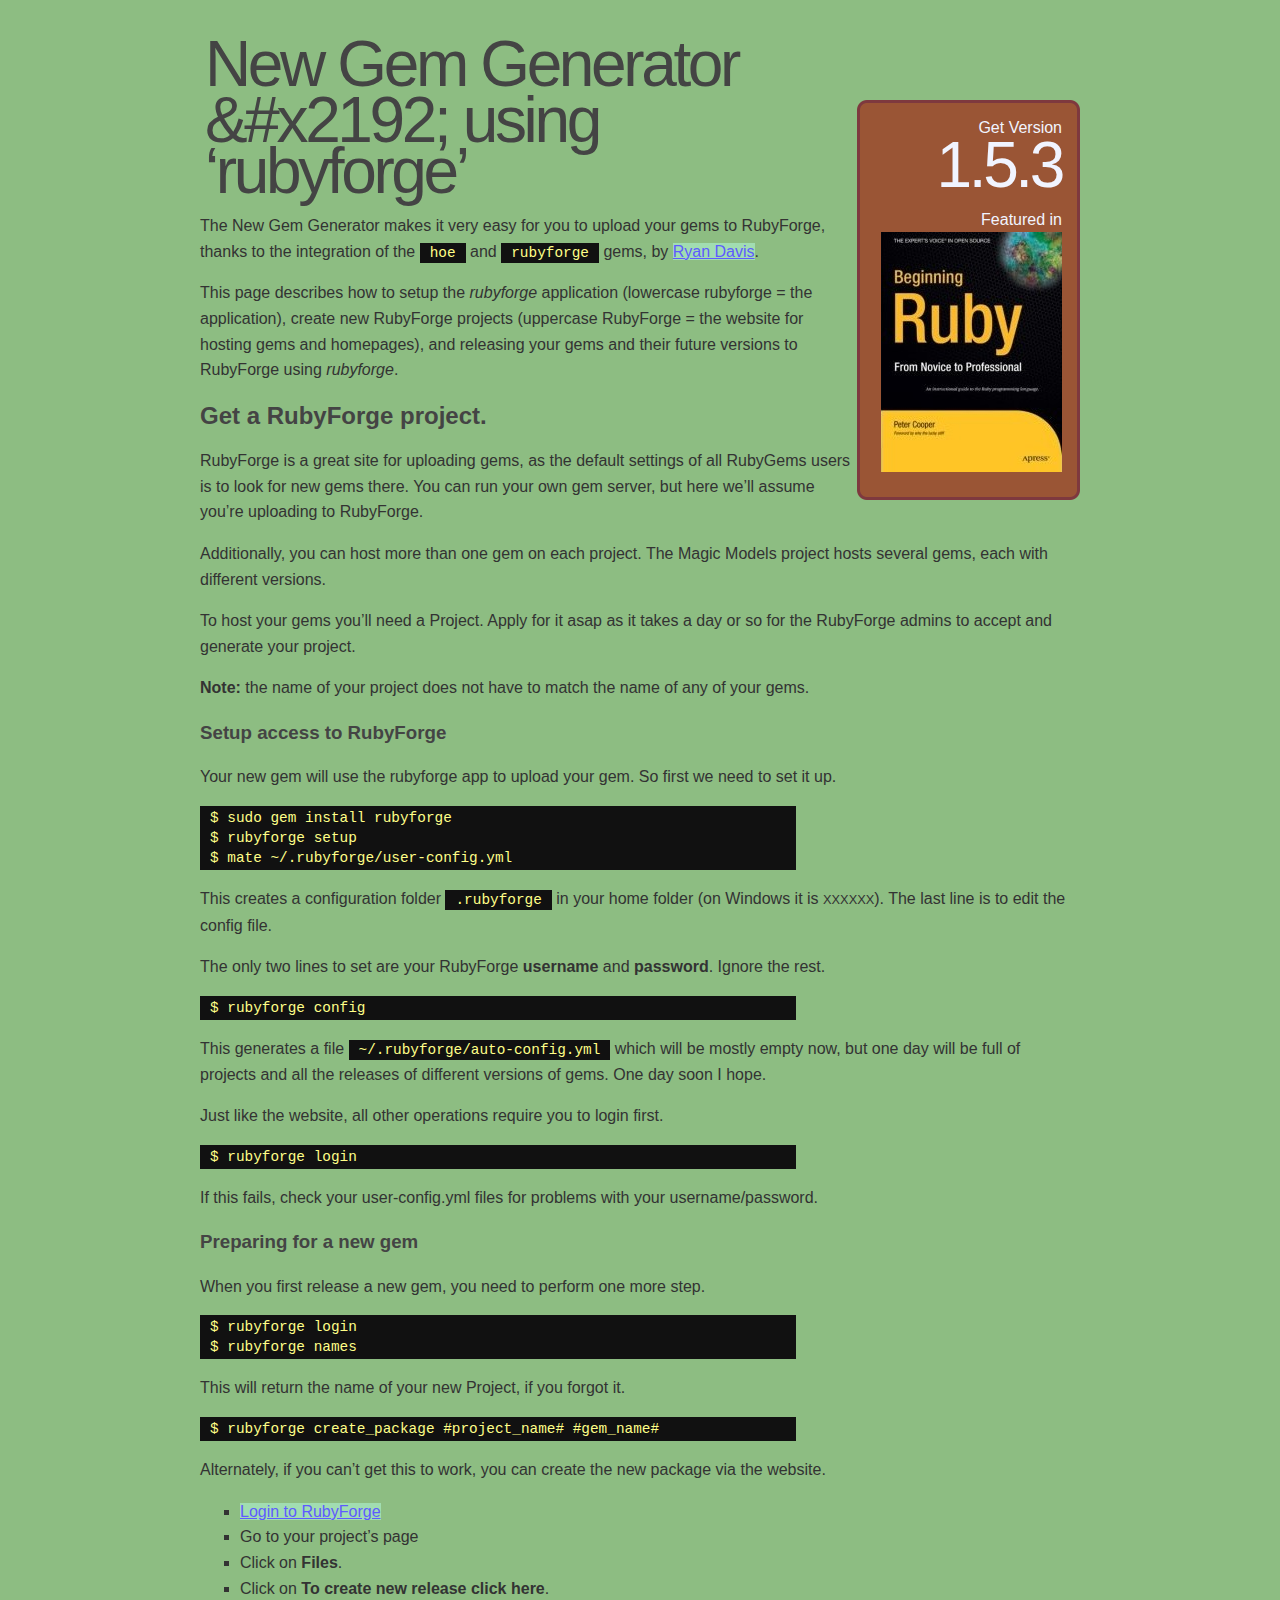
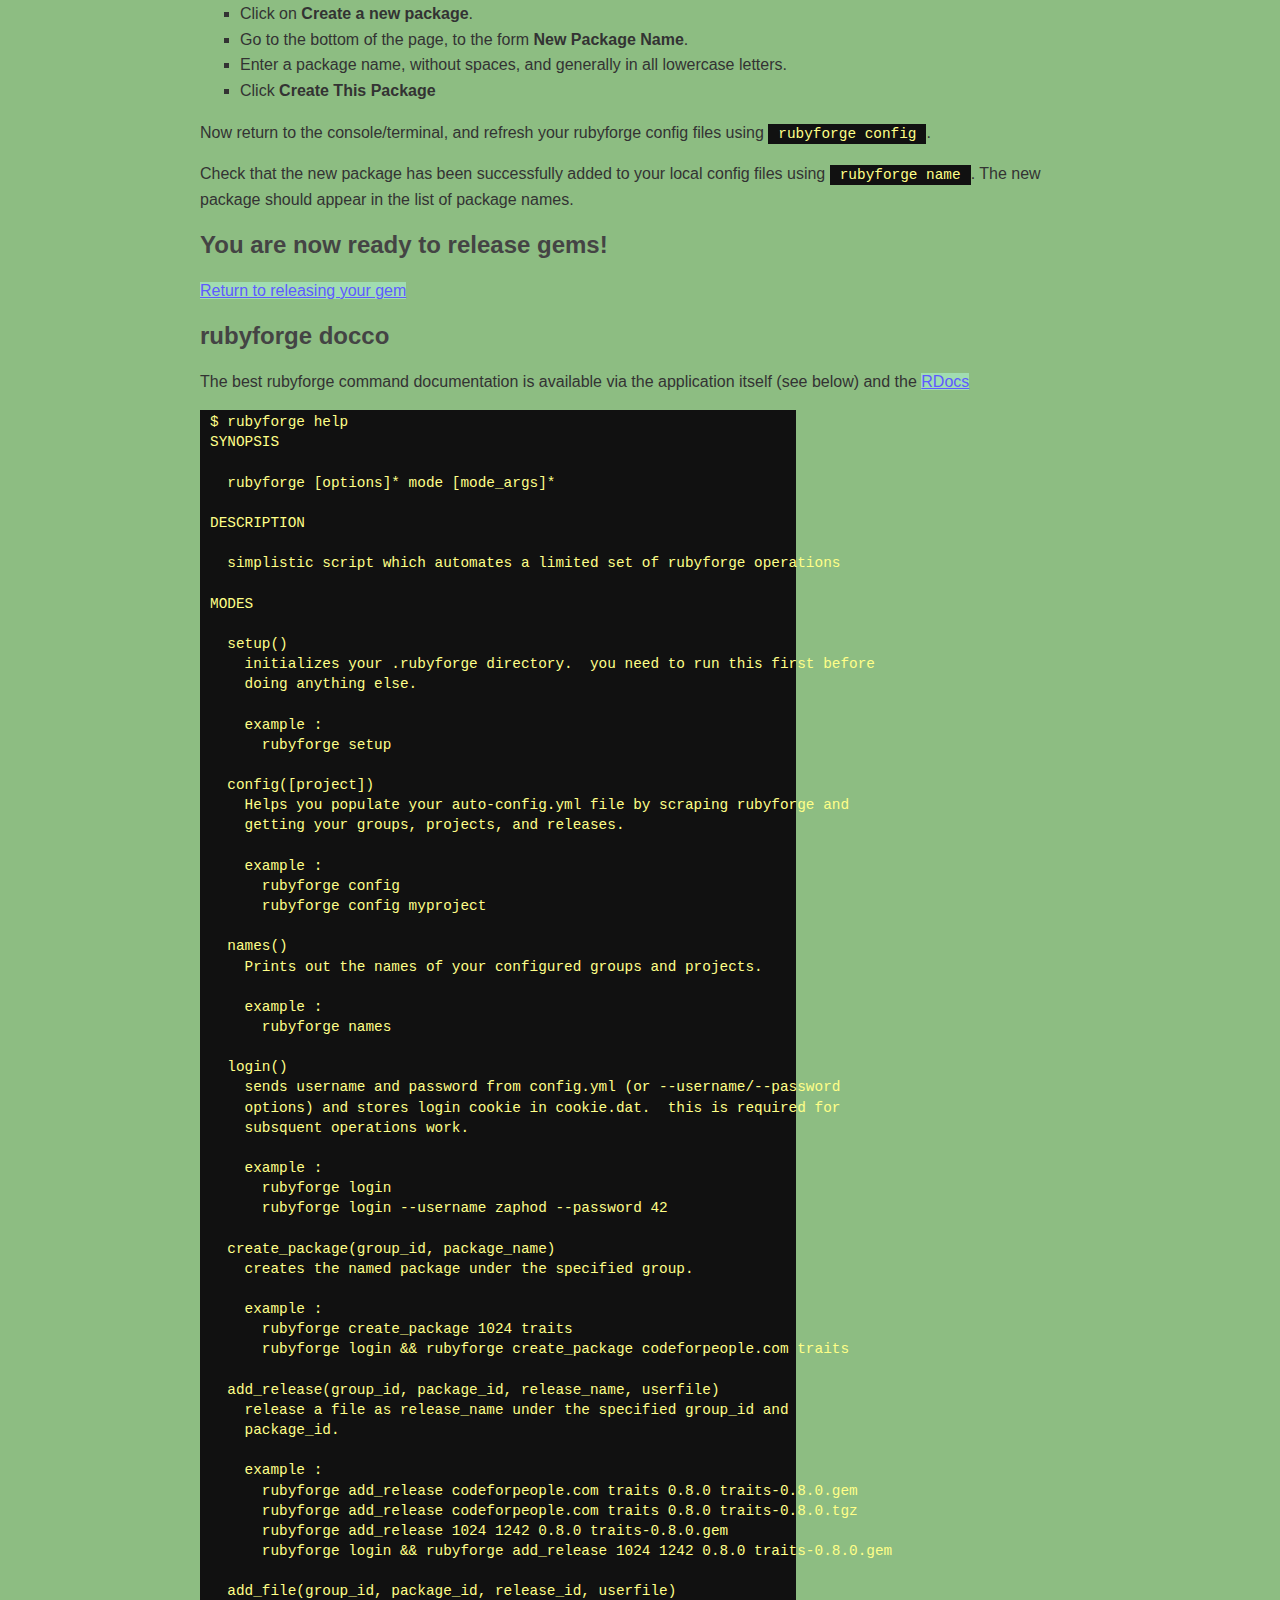
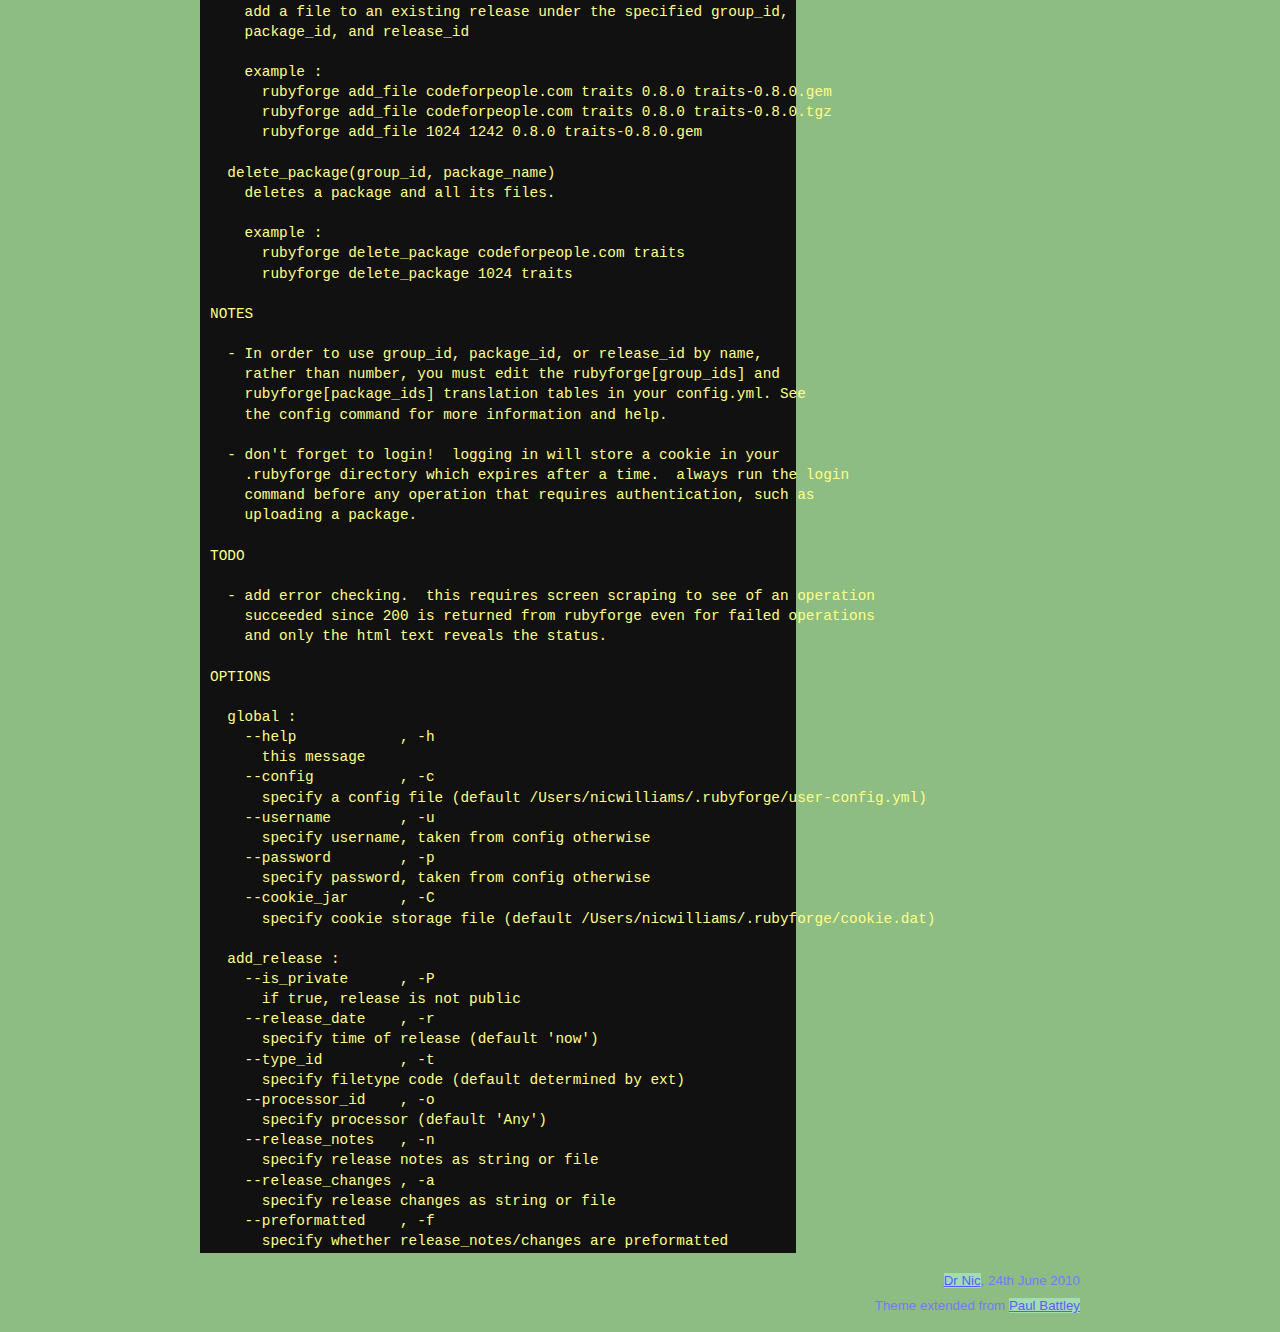
<file: rubyforge.html>
<!DOCTYPE html PUBLIC "-//W3C//DTD XHTML 1.0 Strict//EN"
"http://www.w3.org/TR/xhtml1/DTD/xhtml1-strict.dtd">
<html xmlns="http://www.w3.org/1999/xhtml" xml:lang="en" lang="en">
<head>
  <link rel="stylesheet" href="stylesheets/screen.css" type="text/css" media="screen" />
  <meta http-equiv="Content-Type" content="text/html; charset=utf-8" />
  <title>
      New Gem Generator
  </title>
  <script src="javascripts/rounded_corners_lite.inc.js" type="text/javascript"></script>
<style>

</style>
  <script type="text/javascript">
    window.onload = function() {
      settings = {
          tl: { radius: 10 },
          tr: { radius: 10 },
          bl: { radius: 10 },
          br: { radius: 10 },
          antiAlias: true,
          autoPad: true,
          validTags: ["div"]
      }
      var versionBox = new curvyCorners(settings, document.getElementById("version"));
      versionBox.applyCornersToAll();
      
      var twitterBox = new curvyCorners(settings, document.getElementById("twitter_search"));
      twitterBox.applyCornersToAll();
      
    }
  </script>
</head>
<body>
<div id="main">

    <h1>New Gem Generator</h1>
    <div class="sidebar">
    
      <div id="version"> <!--  class="clickable" onclick='document.location = "http://rubyforge.org/projects/newgem"; return true' -->
        <p>Get Version</p>
        <a href="http://rubyforge.org/projects/newgem" class="numbers">1.5.3</a>
        <p>Featured in</p>
        <a  href="http://www.amazon.com/gp/redirect.html?ie=UTF8&location=http%3A%2F%2Fwww.amazon.com%2FBeginning-Ruby-Novice-Professional-Experts%2Fdp%2F1590597664%2F&tag=drnic-20&linkCode=ur2&camp=1789&creative=9325" class="book"><img src="images/beginning-ruby.jpg" /></a>
      </div>
      
    </div>
    <h1>&amp;#x2192; using &#8216;rubyforge&#8217;</h1>
<p>The New Gem Generator makes it very easy for you to upload your gems to RubyForge, thanks to the integration of the <code>hoe</code> and <code>rubyforge</code> gems, by <a href="http://blog.zenspider.com/">Ryan Davis</a>.</p>
<p>This page describes how to setup the <em>rubyforge</em> application (lowercase rubyforge = the application), create new RubyForge projects (uppercase RubyForge = the website for hosting gems and homepages), and releasing your gems and their future versions to RubyForge using <em>rubyforge</em>.</p>
<h2>Get a RubyForge project.</h2>
<p>RubyForge is a great site for uploading gems, as the default settings of all RubyGems users is to look for new gems there. You can run your own gem server, but here we&#8217;ll assume you&#8217;re uploading to RubyForge.</p>
<p>Additionally, you can host more than one gem on each project. The Magic Models project hosts several gems, each with different versions.</p>
<p>To host your gems you&#8217;ll need a Project. Apply for it asap as it takes a day or so for the RubyForge admins to accept and generate your project.</p>
<p><strong>Note:</strong> the name of your project does not have to match the name of any of your gems.</p>
<h3>Setup access to RubyForge</h3>
<p>Your new gem will use the rubyforge app to upload your gem. So first we need to set it up.</p>
<pre>$ sudo gem install rubyforge
$ rubyforge setup
$ mate ~/.rubyforge/user-config.yml
</pre>
<p>This creates a configuration folder <code>.rubyforge</code> in your home folder (on Windows it is <span class="caps">XXXXXX</span>). The last line is to edit the config file.</p>
<p>The only two lines to set are your RubyForge <strong>username</strong> and <strong>password</strong>. Ignore the rest.</p>
<pre>$ rubyforge config</pre>
<p>This generates a file <code>~/.rubyforge/auto-config.yml</code> which will be mostly empty now, but one day will be full of projects and all the releases of different versions of gems. One day soon I hope.</p>
<p>Just like the website, all other operations require you to login first.</p>
<pre>$ rubyforge login</pre>
<p>If this fails, check your user-config.yml files for problems with your username/password.</p>
<h3>Preparing for a new gem</h3>
<p>When you first release a new gem, you need to perform one more step.</p>
<pre>$ rubyforge login
$ rubyforge names
</pre>
<p>This will return the name of your new Project, if you forgot it.</p>
<pre>$ rubyforge create_package #project_name# #gem_name#
</pre>
<p>Alternately, if you can&#8217;t get this to work, you can create the new package via the website.</p>
<ol>
	<li><a href="https://rubyforge.org/account/login.php">Login to RubyForge</a></li>
	<li>Go to your project&#8217;s page</li>
	<li>Click on <strong>Files</strong>.</li>
	<li>Click on <strong>To create new release click here</strong>.</li>
	<li>Click on <strong>Create a new package</strong>.</li>
	<li>Go to the bottom of the page, to the form <strong>New Package Name</strong>.</li>
	<li>Enter a package name, without spaces, and generally in all lowercase letters.</li>
	<li>Click <strong>Create This Package</strong></li>
</ol>
<p>Now return to the console/terminal, and refresh your rubyforge config files using <code>rubyforge config</code>.</p>
<p>Check that the new package has been successfully added to your local config files using <code>rubyforge name</code>. The new package should appear in the list of package names.</p>
<h2>You are now ready to release gems!</h2>
<p><a href="index.html#setup_rubyforge">Return to releasing your gem</a></p>
<h2>rubyforge docco</h2>
<p>The best rubyforge command documentation is available via the application itself (see below) and the <a href="http://codeforpeople.rubyforge.org/rubyforge/">RDocs</a></p>
<pre>$ rubyforge help
SYNOPSIS

  rubyforge [options]* mode [mode_args]*

DESCRIPTION

  simplistic script which automates a limited set of rubyforge operations

MODES

  setup()
    initializes your .rubyforge directory.  you need to run this first before
    doing anything else.

    example :
      rubyforge setup

  config([project])
    Helps you populate your auto-config.yml file by scraping rubyforge and
    getting your groups, projects, and releases.

    example :
      rubyforge config
      rubyforge config myproject

  names()
    Prints out the names of your configured groups and projects.

    example :
      rubyforge names

  login()
    sends username and password from config.yml (or --username/--password
    options) and stores login cookie in cookie.dat.  this is required for
    subsquent operations work.

    example :
      rubyforge login
      rubyforge login --username zaphod --password 42

  create_package(group_id, package_name)
    creates the named package under the specified group.

    example :
      rubyforge create_package 1024 traits
      rubyforge login &amp;&amp; rubyforge create_package codeforpeople.com traits

  add_release(group_id, package_id, release_name, userfile)
    release a file as release_name under the specified group_id and
    package_id.

    example :
      rubyforge add_release codeforpeople.com traits 0.8.0 traits-0.8.0.gem
      rubyforge add_release codeforpeople.com traits 0.8.0 traits-0.8.0.tgz
      rubyforge add_release 1024 1242 0.8.0 traits-0.8.0.gem
      rubyforge login &amp;&amp; rubyforge add_release 1024 1242 0.8.0 traits-0.8.0.gem

  add_file(group_id, package_id, release_id, userfile)
    add a file to an existing release under the specified group_id,
    package_id, and release_id

    example :
      rubyforge add_file codeforpeople.com traits 0.8.0 traits-0.8.0.gem
      rubyforge add_file codeforpeople.com traits 0.8.0 traits-0.8.0.tgz
      rubyforge add_file 1024 1242 0.8.0 traits-0.8.0.gem

  delete_package(group_id, package_name)
    deletes a package and all its files.

    example :
      rubyforge delete_package codeforpeople.com traits
      rubyforge delete_package 1024 traits

NOTES

  - In order to use group_id, package_id, or release_id by name,
    rather than number, you must edit the rubyforge[group_ids] and
    rubyforge[package_ids] translation tables in your config.yml. See
    the config command for more information and help.

  - don't forget to login!  logging in will store a cookie in your
    .rubyforge directory which expires after a time.  always run the login
    command before any operation that requires authentication, such as
    uploading a package.

TODO

  - add error checking.  this requires screen scraping to see of an operation
    succeeded since 200 is returned from rubyforge even for failed operations
    and only the html text reveals the status.

OPTIONS

  global :
    --help            , -h
      this message
    --config          , -c
      specify a config file (default /Users/nicwilliams/.rubyforge/user-config.yml)
    --username        , -u
      specify username, taken from config otherwise
    --password        , -p
      specify password, taken from config otherwise
    --cookie_jar      , -C
      specify cookie storage file (default /Users/nicwilliams/.rubyforge/cookie.dat)

  add_release :
    --is_private      , -P
      if true, release is not public
    --release_date    , -r
      specify time of release (default 'now')
    --type_id         , -t
      specify filetype code (default determined by ext)
    --processor_id    , -o
      specify processor (default 'Any')
    --release_notes   , -n
      specify release notes as string or file
    --release_changes , -a
      specify release changes as string or file
    --preformatted    , -f
      specify whether release_notes/changes are preformatted
</pre>
    <p class="coda">
      <a href="mailto:drnicwilliams@gmail.com">Dr Nic</a>, 24th June 2010<br>
      Theme extended from <a href="http://rb2js.rubyforge.org/">Paul Battley</a>
    </p>
</div>

<script type="text/javascript">
var gaJsHost = (("https:" == document.location.protocol) ? "https://ssl." : "http://www.");
document.write(unescape("%3Cscript src='" + gaJsHost + "google-analytics.com/ga.js' type='text/javascript'%3E%3C/script%3E"));
</script>
<script type="text/javascript">
var pageTracker = _gat._getTracker("UA-567811-9");
pageTracker._initData();
pageTracker._trackPageview();
</script>

</body>
</html>
</file>
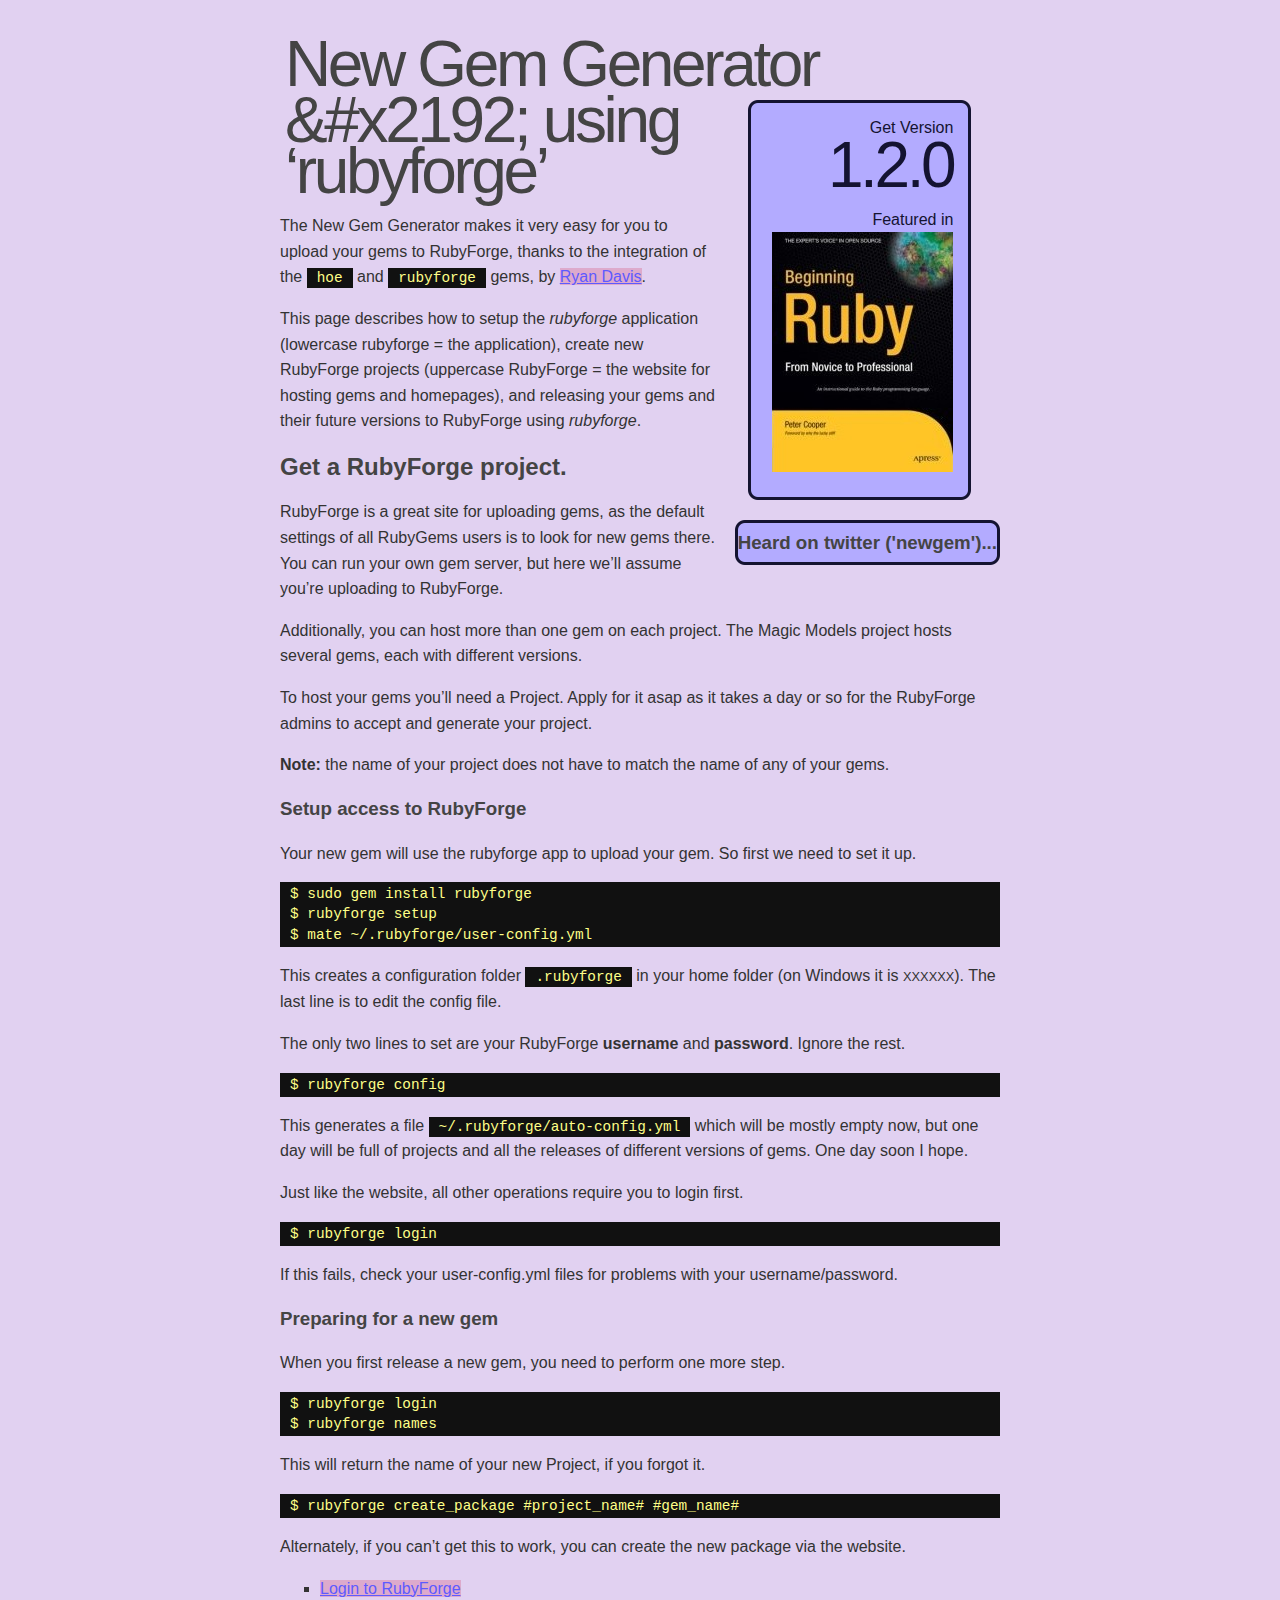
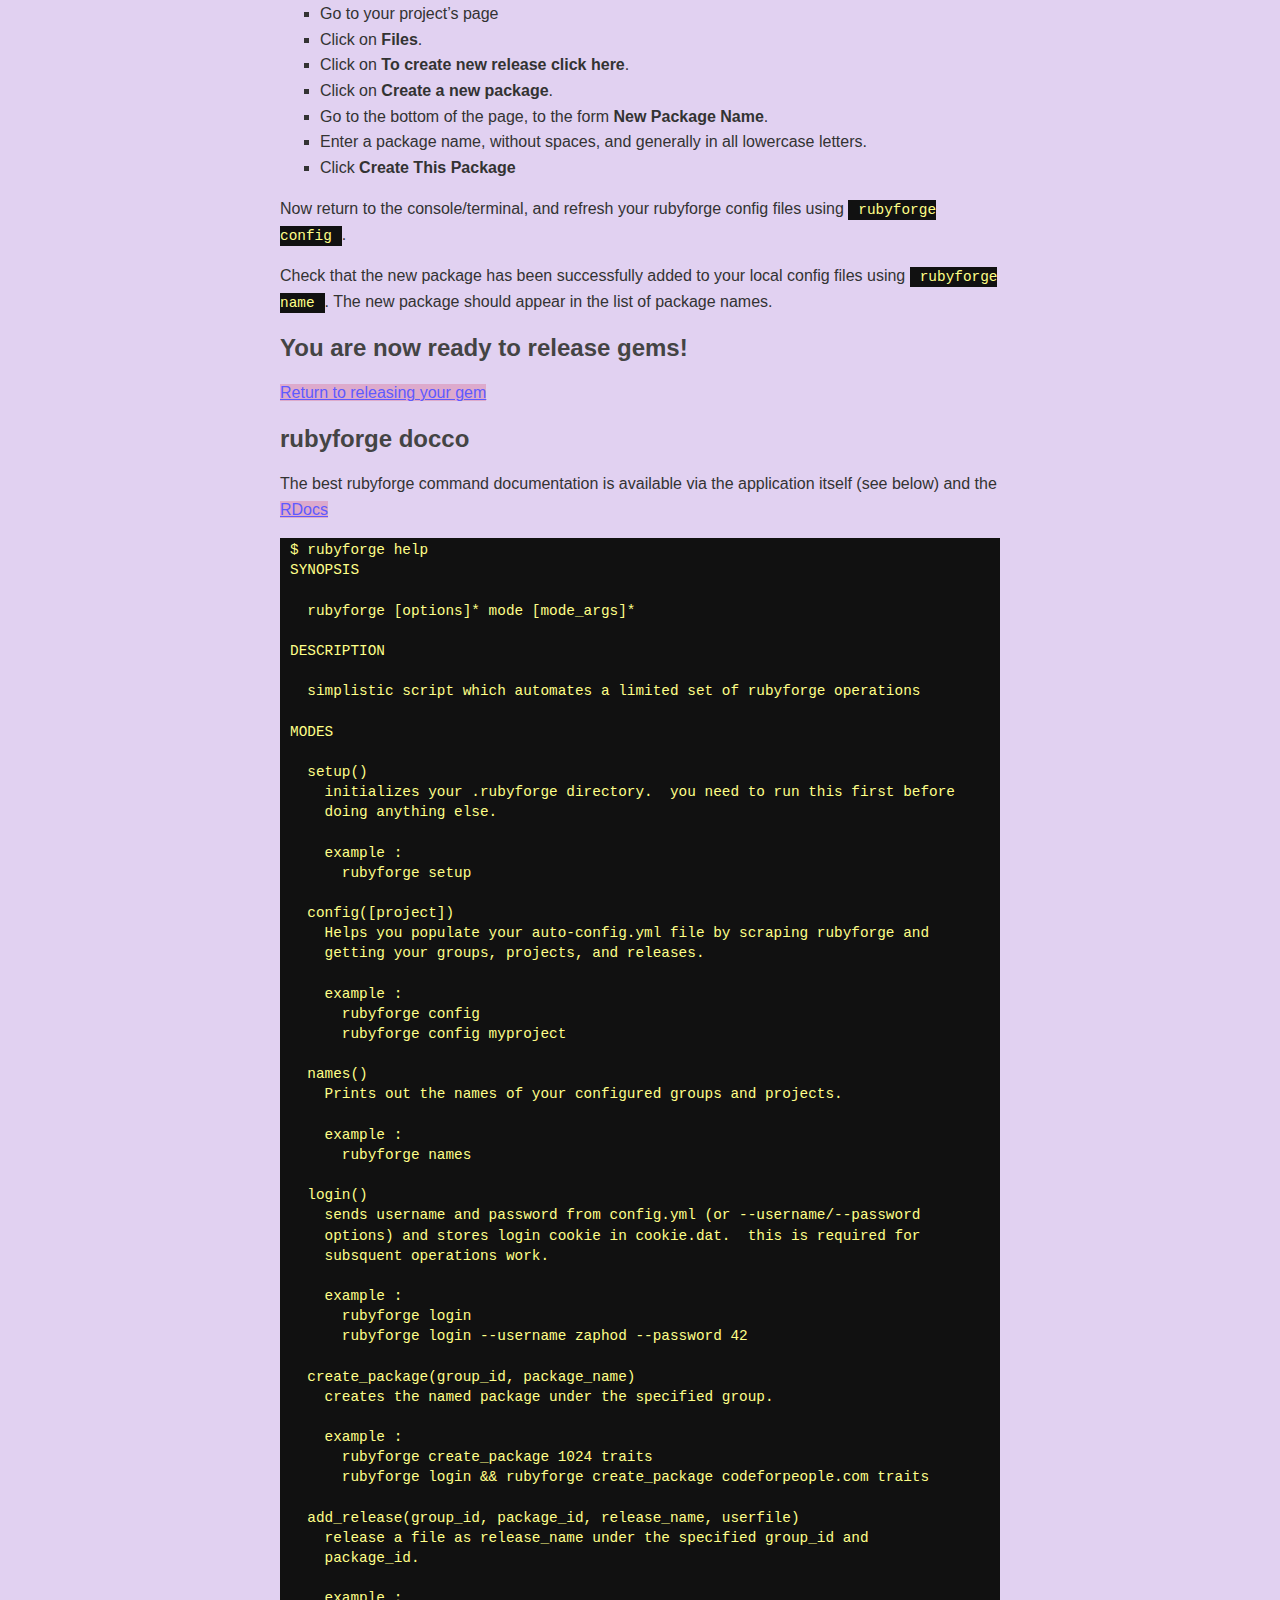
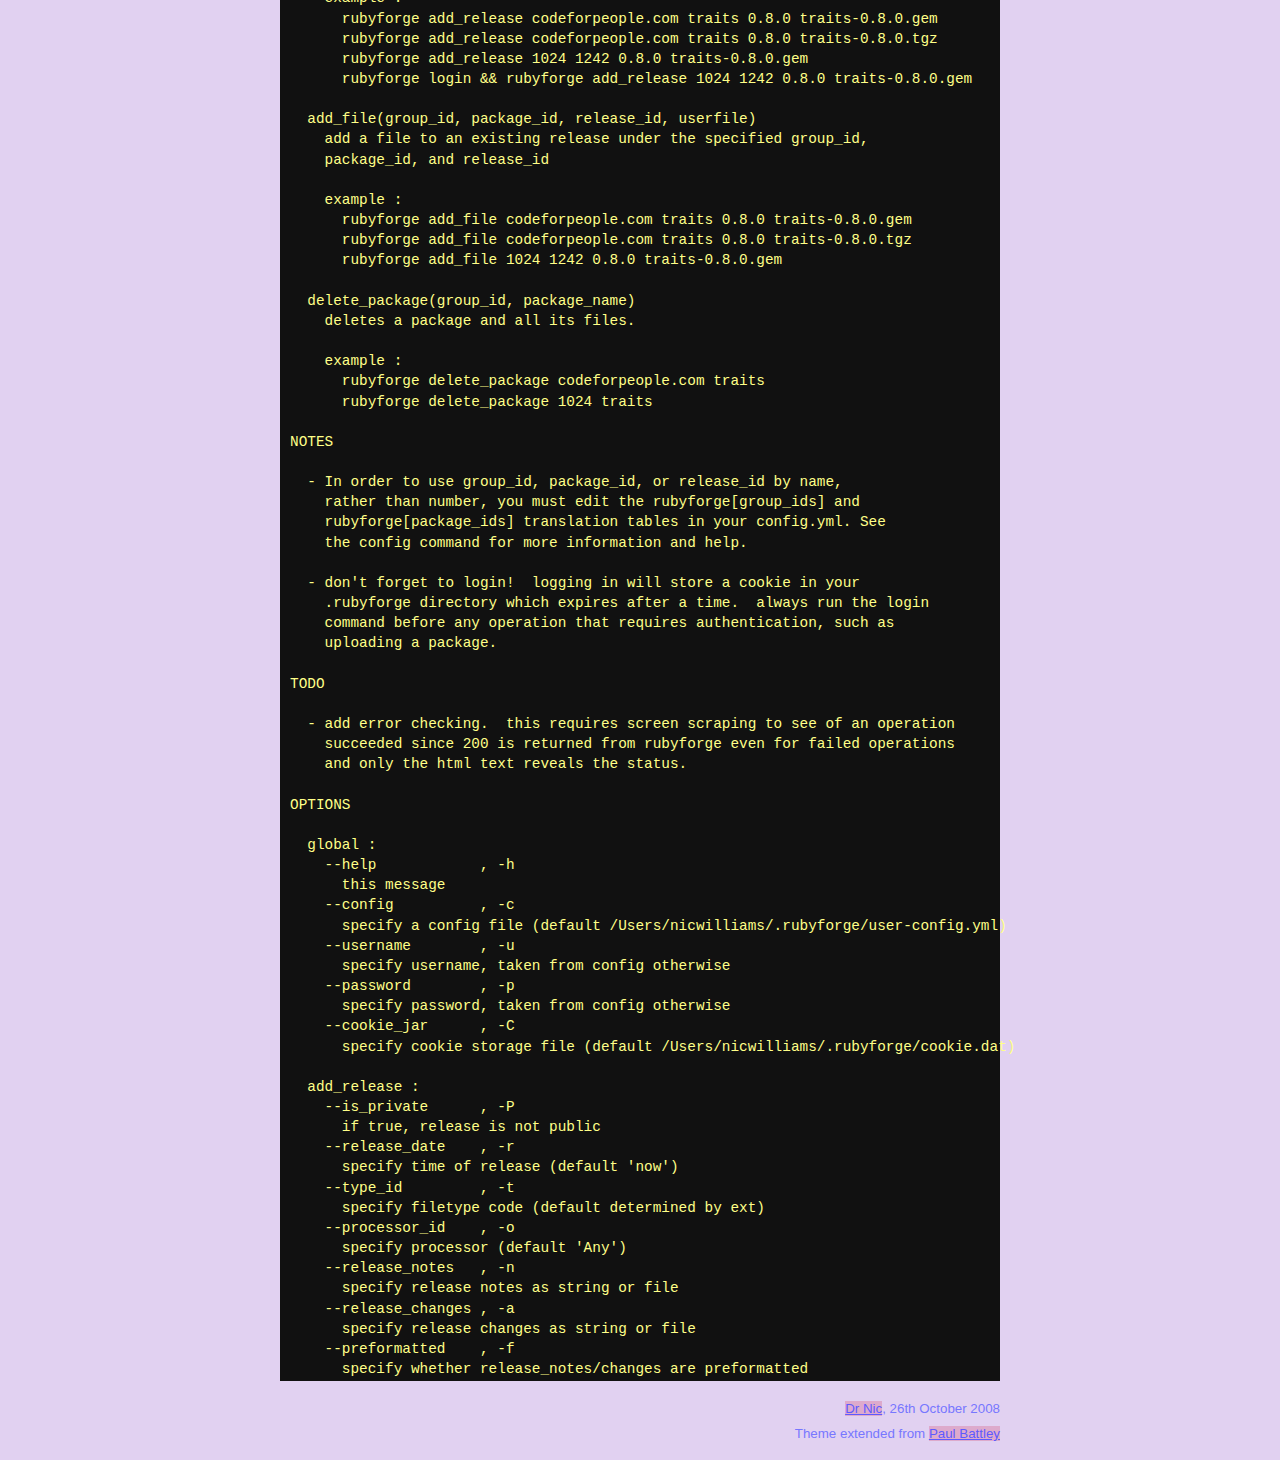
<file: website/rubyforge.html>
<!DOCTYPE html PUBLIC "-//W3C//DTD XHTML 1.0 Strict//EN"
"http://www.w3.org/TR/xhtml1/DTD/xhtml1-strict.dtd">
<html xmlns="http://www.w3.org/1999/xhtml" xml:lang="en" lang="en">
<head>
  <link rel="stylesheet" href="stylesheets/screen.css" type="text/css" media="screen" />
  <meta http-equiv="Content-Type" content="text/html; charset=utf-8" />
  <title>
      New Gem Generator
  </title>
  <script src="javascripts/rounded_corners_lite.inc.js" type="text/javascript"></script>
<style>

</style>
  <script type="text/javascript">
    window.onload = function() {
      settings = {
          tl: { radius: 10 },
          tr: { radius: 10 },
          bl: { radius: 10 },
          br: { radius: 10 },
          antiAlias: true,
          autoPad: true,
          validTags: ["div"]
      }
      var versionBox = new curvyCorners(settings, document.getElementById("version"));
      versionBox.applyCornersToAll();
      
      var twitterBox = new curvyCorners(settings, document.getElementById("twitter_search"));
      twitterBox.applyCornersToAll();
      
    }
  </script>
</head>
<body>
<div id="main">

    <h1>New Gem Generator</h1>
    <div class="sidebar">
    
      <div id="version"> <!--  class="clickable" onclick='document.location = "http://rubyforge.org/projects/newgem"; return true' -->
        <p>Get Version</p>
        <a href="http://rubyforge.org/projects/newgem" class="numbers">1.2.0</a>
        <p>Featured in</p>
        <a  href="http://www.amazon.com/gp/redirect.html?ie=UTF8&location=http%3A%2F%2Fwww.amazon.com%2FBeginning-Ruby-Novice-Professional-Experts%2Fdp%2F1590597664%2F&tag=drnic-20&linkCode=ur2&camp=1789&creative=9325" class="book"><img src="images/beginning-ruby.jpg" /></a>
      </div>
      
      <div id="twitter_search">
        <h3>Heard on twitter ('newgem')...</h3>
        <!-- HELP FILE -  http://twitterwidget.jazzychad.com/tw/ -->
        <script language           = "javascript">
        	var jtw_search            = 'newgem';
        	var jtw_widget_background = '9A5535';
        	var jtw_widget_border     = '0';
        	var jtw_tweet_textcolor   = '141331';
          var jtw_tweet_background  = '9A5535';
          var jtw_tweet_border      = '0px';
        </script>
        <script src="http://twitterwidget.jazzychad.com/tw/searchwidget.js" type="text/javascript"></script>
      </div>
    </div>
    <h1>&amp;#x2192; using &#8216;rubyforge&#8217;</h1>
<p>The New Gem Generator makes it very easy for you to upload your gems to RubyForge, thanks to the integration of the <code>hoe</code> and <code>rubyforge</code> gems, by <a href="http://blog.zenspider.com/">Ryan Davis</a>.</p>
<p>This page describes how to setup the <em>rubyforge</em> application (lowercase rubyforge = the application), create new RubyForge projects (uppercase RubyForge = the website for hosting gems and homepages), and releasing your gems and their future versions to RubyForge using <em>rubyforge</em>.</p>
<h2>Get a RubyForge project.</h2>
<p>RubyForge is a great site for uploading gems, as the default settings of all RubyGems users is to look for new gems there. You can run your own gem server, but here we&#8217;ll assume you&#8217;re uploading to RubyForge.</p>
<p>Additionally, you can host more than one gem on each project. The Magic Models project hosts several gems, each with different versions.</p>
<p>To host your gems you&#8217;ll need a Project. Apply for it asap as it takes a day or so for the RubyForge admins to accept and generate your project.</p>
<p><strong>Note:</strong> the name of your project does not have to match the name of any of your gems.</p>
<h3>Setup access to RubyForge</h3>
<p>Your new gem will use the rubyforge app to upload your gem. So first we need to set it up.</p>
<pre>$ sudo gem install rubyforge
$ rubyforge setup
$ mate ~/.rubyforge/user-config.yml
</pre>
<p>This creates a configuration folder <code>.rubyforge</code> in your home folder (on Windows it is <span class="caps">XXXXXX</span>). The last line is to edit the config file.</p>
<p>The only two lines to set are your RubyForge <strong>username</strong> and <strong>password</strong>. Ignore the rest.</p>
<pre>$ rubyforge config</pre>
<p>This generates a file <code>~/.rubyforge/auto-config.yml</code> which will be mostly empty now, but one day will be full of projects and all the releases of different versions of gems. One day soon I hope.</p>
<p>Just like the website, all other operations require you to login first.</p>
<pre>$ rubyforge login</pre>
<p>If this fails, check your user-config.yml files for problems with your username/password.</p>
<h3>Preparing for a new gem</h3>
<p>When you first release a new gem, you need to perform one more step.</p>
<pre>$ rubyforge login
$ rubyforge names
</pre>
<p>This will return the name of your new Project, if you forgot it.</p>
<pre>$ rubyforge create_package #project_name# #gem_name#
</pre>
<p>Alternately, if you can&#8217;t get this to work, you can create the new package via the website.</p>
<ol>
	<li><a href="https://rubyforge.org/account/login.php">Login to RubyForge</a></li>
	<li>Go to your project&#8217;s page</li>
	<li>Click on <strong>Files</strong>.</li>
	<li>Click on <strong>To create new release click here</strong>.</li>
	<li>Click on <strong>Create a new package</strong>.</li>
	<li>Go to the bottom of the page, to the form <strong>New Package Name</strong>.</li>
	<li>Enter a package name, without spaces, and generally in all lowercase letters.</li>
	<li>Click <strong>Create This Package</strong></li>
</ol>
<p>Now return to the console/terminal, and refresh your rubyforge config files using <code>rubyforge config</code>.</p>
<p>Check that the new package has been successfully added to your local config files using <code>rubyforge name</code>. The new package should appear in the list of package names.</p>
<h2>You are now ready to release gems!</h2>
<p><a href="index.html#setup_rubyforge">Return to releasing your gem</a></p>
<h2>rubyforge docco</h2>
<p>The best rubyforge command documentation is available via the application itself (see below) and the <a href="http://codeforpeople.rubyforge.org/rubyforge/">RDocs</a></p>
<pre>$ rubyforge help
SYNOPSIS

  rubyforge [options]* mode [mode_args]*

DESCRIPTION

  simplistic script which automates a limited set of rubyforge operations

MODES

  setup()
    initializes your .rubyforge directory.  you need to run this first before
    doing anything else.

    example :
      rubyforge setup

  config([project])
    Helps you populate your auto-config.yml file by scraping rubyforge and
    getting your groups, projects, and releases.

    example :
      rubyforge config
      rubyforge config myproject

  names()
    Prints out the names of your configured groups and projects.

    example :
      rubyforge names

  login()
    sends username and password from config.yml (or --username/--password
    options) and stores login cookie in cookie.dat.  this is required for
    subsquent operations work.

    example :
      rubyforge login
      rubyforge login --username zaphod --password 42

  create_package(group_id, package_name)
    creates the named package under the specified group.

    example :
      rubyforge create_package 1024 traits
      rubyforge login &amp;&amp; rubyforge create_package codeforpeople.com traits

  add_release(group_id, package_id, release_name, userfile)
    release a file as release_name under the specified group_id and
    package_id.

    example :
      rubyforge add_release codeforpeople.com traits 0.8.0 traits-0.8.0.gem
      rubyforge add_release codeforpeople.com traits 0.8.0 traits-0.8.0.tgz
      rubyforge add_release 1024 1242 0.8.0 traits-0.8.0.gem
      rubyforge login &amp;&amp; rubyforge add_release 1024 1242 0.8.0 traits-0.8.0.gem

  add_file(group_id, package_id, release_id, userfile)
    add a file to an existing release under the specified group_id,
    package_id, and release_id

    example :
      rubyforge add_file codeforpeople.com traits 0.8.0 traits-0.8.0.gem
      rubyforge add_file codeforpeople.com traits 0.8.0 traits-0.8.0.tgz
      rubyforge add_file 1024 1242 0.8.0 traits-0.8.0.gem

  delete_package(group_id, package_name)
    deletes a package and all its files.

    example :
      rubyforge delete_package codeforpeople.com traits
      rubyforge delete_package 1024 traits

NOTES

  - In order to use group_id, package_id, or release_id by name,
    rather than number, you must edit the rubyforge[group_ids] and
    rubyforge[package_ids] translation tables in your config.yml. See
    the config command for more information and help.

  - don't forget to login!  logging in will store a cookie in your
    .rubyforge directory which expires after a time.  always run the login
    command before any operation that requires authentication, such as
    uploading a package.

TODO

  - add error checking.  this requires screen scraping to see of an operation
    succeeded since 200 is returned from rubyforge even for failed operations
    and only the html text reveals the status.

OPTIONS

  global :
    --help            , -h
      this message
    --config          , -c
      specify a config file (default /Users/nicwilliams/.rubyforge/user-config.yml)
    --username        , -u
      specify username, taken from config otherwise
    --password        , -p
      specify password, taken from config otherwise
    --cookie_jar      , -C
      specify cookie storage file (default /Users/nicwilliams/.rubyforge/cookie.dat)

  add_release :
    --is_private      , -P
      if true, release is not public
    --release_date    , -r
      specify time of release (default 'now')
    --type_id         , -t
      specify filetype code (default determined by ext)
    --processor_id    , -o
      specify processor (default 'Any')
    --release_notes   , -n
      specify release notes as string or file
    --release_changes , -a
      specify release changes as string or file
    --preformatted    , -f
      specify whether release_notes/changes are preformatted
</pre>
    <p class="coda">
      <a href="mailto:drnicwilliams@gmail.com">Dr Nic</a>, 26th October 2008<br>
      Theme extended from <a href="http://rb2js.rubyforge.org/">Paul Battley</a>
    </p>
</div>

<script type="text/javascript">
var gaJsHost = (("https:" == document.location.protocol) ? "https://ssl." : "http://www.");
document.write(unescape("%3Cscript src='" + gaJsHost + "google-analytics.com/ga.js' type='text/javascript'%3E%3C/script%3E"));
</script>
<script type="text/javascript">
var pageTracker = _gat._getTracker("UA-567811-9");
pageTracker._initData();
pageTracker._trackPageview();
</script>

</body>
</html>
</file>
<file: stylesheets/screen.css>
body {
  background-color: #8DBD82;
  font-family: "Georgia", sans-serif;
  font-size: 16px;
  line-height: 1.6em;
  padding: 1.6em 0 0 0;
  color: #333;
}
h1, h2, h3, h4, h5, h6 {
  color: #444;
}
h1 { 
  font-family: sans-serif;
  font-weight: normal;
  font-size: 4em;
  line-height: 0.8em;
  letter-spacing: -0.1ex;
	margin: 5px;
}
li {
  padding: 0;
  margin: 0;
  list-style-type: square;
}
a {
  color: #5E5AFF;
	background-color: #A1DDB1;
  font-weight: normal;
  text-decoration: underline;
}
blockquote {
  font-size: 90%;
  font-style: italic;
  border-left: 1px solid #111;
  padding-left: 1em;
}
.caps {
  font-size: 80%;
}

#main {
  width: 55em;
  padding: 0;
  margin: 0 auto;
}
.coda {
  text-align: right;
  color: #77f;
  font-size: smaller;
}

table {
  font-size: 90%;
  line-height: 1.4em;
  color: #ff8;
  background-color: #111;
  padding: 2px 10px 2px 10px;
	border-style: dashed;
}

th {
	color: #fff;
}

td {
  padding: 2px 10px 2px 10px;
}

.success {
	color: #0CC52B;
}

.failed {
	color: #E90A1B;
}

.unknown {
	color: #995000;
}
pre, code {
  font-family: monospace;
  font-size: 90%;
  line-height: 1.4em;
  color: #ff8;
  background-color: #111;
  width: 40em;
  padding: 2px 10px 2px 10px;
}
.comment { color: #aaa; font-style: italic; }
.keyword { color: #eff; font-weight: bold; }
.punct { color: #eee; font-weight: bold; }
.symbol { color: #0bb; }
.string { color: #6b4; }
.ident { color: #ff8; }
.constant { color: #66f; }
.regex { color: #ec6; }
.number { color: #F99; }
.expr { color: #227; }

.sidebar {
  float: right;
}

#version {
  width: 217px;
  text-align: right;
  font-family: sans-serif;
  font-weight: normal;
  color: #141331;
  padding: 15px 20px 10px 20px;
  margin: 0 auto;
	margin-top: 15px;
  background-color: #9A5535;
  border: 3px solid #7E393E;
}

#version .numbers {
  display: block;
  font-size: 4em;
  line-height: 0.8em;
  letter-spacing: -0.1ex;
	margin-bottom: 15px;
}

#version p {
  text-decoration: none;
	color: #F1F4FF;
	background-color: #9A5535;
	margin: 0;
	padding: 0;
}

#version a {
  text-decoration: none;
	color: #F1F4FF;
	background-color: #9A5535;
}

.clickable {
	cursor:	pointer; 
	cursor:	hand;
}

#twitter_search {
	margin: 40px 0 10px 15px;
  color: #F1F4FF;
  background-color: #9A5535;
  border: 3px solid #7E393E;
}

#twitter_search h3 {
  color: #F1F4FF;
	margin-bottom: 0px;
}

#twitter_search center b {
	display: none;
}
</file>
<file: website/stylesheets/screen.css>
body {
  background-color: #E1D1F1;
  font-family: "Georgia", sans-serif;
  font-size: 16px;
  line-height: 1.6em;
  padding: 1.6em 0 0 0;
  color: #333;
}
h1, h2, h3, h4, h5, h6 {
  color: #444;
}
h1 { 
  font-family: sans-serif;
  font-weight: normal;
  font-size: 4em;
  line-height: 0.8em;
  letter-spacing: -0.1ex;
	margin: 5px;
}
li {
  padding: 0;
  margin: 0;
  list-style-type: square;
}
a {
  color: #5E5AFF;
	background-color: #DAC;
  font-weight: normal;
  text-decoration: underline;
}
blockquote {
  font-size: 90%;
  font-style: italic;
  border-left: 1px solid #111;
  padding-left: 1em;
}
.caps {
  font-size: 80%;
}

#main {
  width: 45em;
  padding: 0;
  margin: 0 auto;
}
.coda {
  text-align: right;
  color: #77f;
  font-size: smaller;
}

table {
  font-size: 90%;
  line-height: 1.4em;
  color: #ff8;
  background-color: #111;
  padding: 2px 10px 2px 10px;
	border-style: dashed;
}

th {
	color: #fff;
}

td {
  padding: 2px 10px 2px 10px;
}

.success {
	color: #0CC52B;
}

.failed {
	color: #E90A1B;
}

.unknown {
	color: #995000;
}
pre, code {
  font-family: monospace;
  font-size: 90%;
  line-height: 1.4em;
  color: #ff8;
  background-color: #111;
  padding: 2px 10px 2px 10px;
}
.comment { color: #aaa; font-style: italic; }
.keyword { color: #eff; font-weight: bold; }
.punct { color: #eee; font-weight: bold; }
.symbol { color: #0bb; }
.string { color: #6b4; }
.ident { color: #ff8; }
.constant { color: #66f; }
.regex { color: #ec6; }
.number { color: #F99; }
.expr { color: #227; }

.sidebar {
  float: right;
}

#version {
	width: 217px;
  text-align: right;
  font-family: sans-serif;
  font-weight: normal;
  background-color: #B3ABFF;
  color: #141331;
  padding: 15px 20px 10px 20px;
  margin: 0 auto;
	margin-top: 15px;
  border: 3px solid #141331;
}

#version .numbers {
  display: block;
  font-size: 4em;
  line-height: 0.8em;
  letter-spacing: -0.1ex;
	margin-bottom: 15px;
}

#version p {
  text-decoration: none;
	color: #141331;
	background-color: #B3ABFF;
	margin: 0;
	padding: 0;
}

#version a {
  text-decoration: none;
	color: #141331;
	background-color: #B3ABFF;
}

.clickable {
	cursor:	pointer; 
	cursor:	hand;
}


#twitter_search {
	margin: 40px 0 10px 15px;
  border: 3px solid #141331;
  background-color: #B3ABFF;
}

#twitter_search h3 {
	margin-bottom: 0px;
}

#twitter_search center b {
	display: none;
}
</file>
